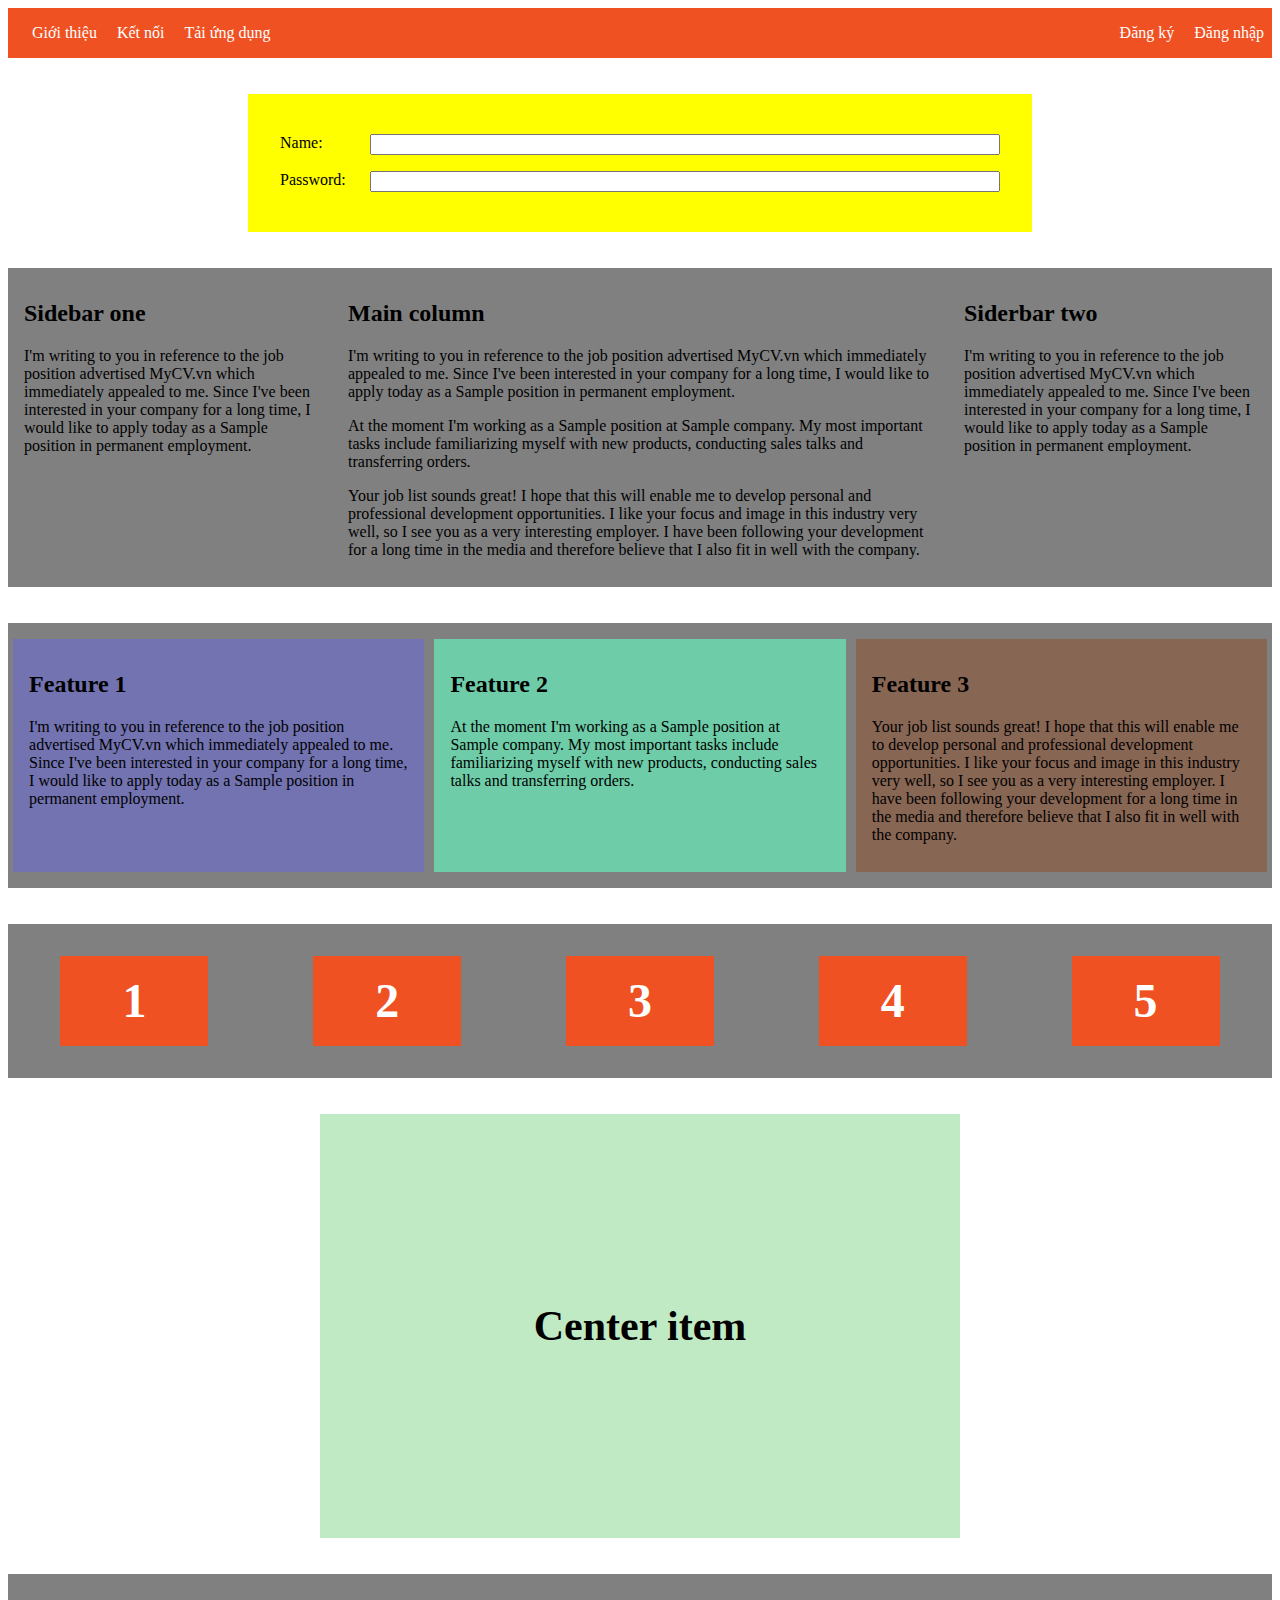
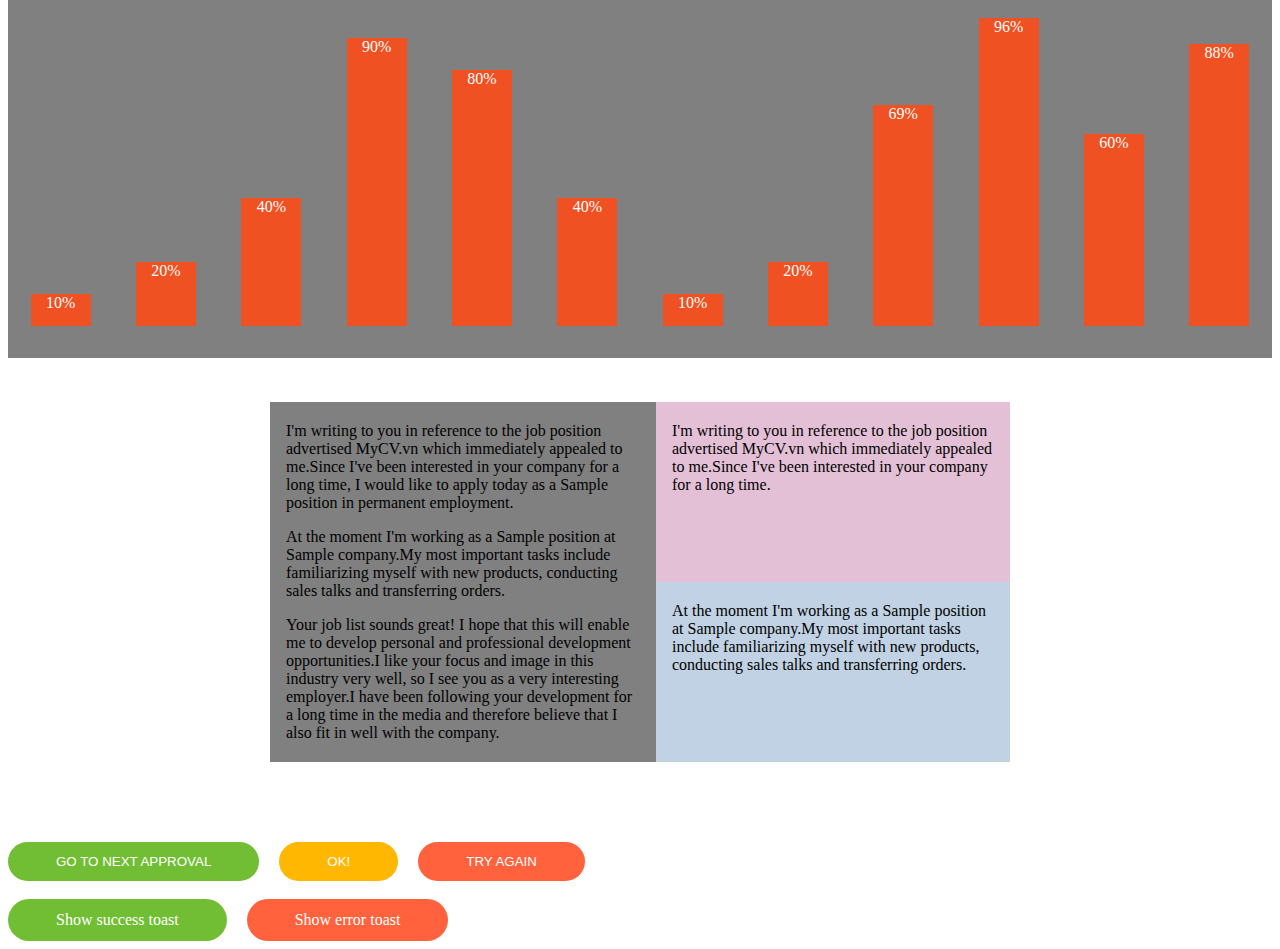
<file: Background,BEM/index.html>
<!DOCTYPE html>
<html>
  <head>
    <title>F8 - Shop</title>
    <link
      rel="stylesheet"
      href="https://cdnjs.cloudflare.com/ajax/libs/font-awesome/6.4.2/css/all.min.css"
      integrity="sha512-z3gLpd7yknf1YoNbCzqRKc4qyor8gaKU1qmn+CShxbuBusANI9QpRohGBreCFkKxLhei6S9CQXFEbbKuqLg0DA=="
      crossorigin="anonymous"
      referrerpolicy="no-referrer"
    />
    <meta charset="utf-8" />
    <link rel="stylesheet" href="main.css" />
  </head>

  <body>
    <!-- Navbar -->
    <div class="nav">
      <ul class="nav-list">
        <li class="nav-item">Giới thiệu</li>
        <li class="nav-item">Kết nối</li>
        <li class="nav-item">Tải ứng dụng</li>
      </ul>
      <ul>
        <li class="nav-item">Đăng ký</li>
        <li class="nav-item">Đăng nhập</li>
      </ul>
    </div>

    <!-- Form layout -->
    <div class="form-container">
      <form action="" class="form">
        <div class="form__row">
          <label for="name" class="form__label">Name:</label
          ><input type="text" class="form__input" />
        </div>
        <div class="form__row">
          <label for="password" class="form__label">Password:</label
          ><input type="password" class="form__input" />
        </div>
      </form>
    </div>
    <!-- Column layout -->
    <div class="column-layout">
      <div class="column-item sidebar-one">
        <h2>Sidebar one</h2>
        <p>
          I'm writing to you in reference to the job position advertised MyCV.vn
          which immediately appealed to me. Since I've been interested in your
          company for a long time, I would like to apply today as a Sample
          position in permanent employment.
        </p>
      </div>
      <div class="column-item main-column">
        <h2>Main column</h2>
        <p>
          I'm writing to you in reference to the job position advertised MyCV.vn
          which immediately appealed to me. Since I've been interested in your
          company for a long time, I would like to apply today as a Sample
          position in permanent employment.
        </p>
        <p>
          At the moment I'm working as a Sample position at Sample company. My
          most important tasks include familiarizing myself with new products,
          conducting sales talks and transferring orders.
        </p>
        <p>
          Your job list sounds great! I hope that this will enable me to develop
          personal and professional development opportunities. I like your focus
          and image in this industry very well, so I see you as a very
          interesting employer. I have been following your development for a
          long time in the media and therefore believe that I also fit in well
          with the company.
        </p>
      </div>
      <div class="column-item sidebar-two">
        <h2>Siderbar two</h2>
        <p>
          I'm writing to you in reference to the job position advertised MyCV.vn
          which immediately appealed to me. Since I've been interested in your
          company for a long time, I would like to apply today as a Sample
          position in permanent employment.
        </p>
      </div>
    </div>
    <!-- Feature layout -->
    <div class="feature-layout">
      <div class="feature-item">
        <h2>Feature 1</h2>
        <p>
          I'm writing to you in reference to the job position advertised MyCV.vn
          which immediately appealed to me. Since I've been interested in your
          company for a long time, I would like to apply today as a Sample
          position in permanent employment.
        </p>
      </div>
      <div class="feature-item">
        <h2>Feature 2</h2>
        <p>
          At the moment I'm working as a Sample position at Sample company. My
          most important tasks include familiarizing myself with new products,
          conducting sales talks and transferring orders.
        </p>
      </div>
      <div class="feature-item">
        <h2>Feature 3</h2>
        <p>
          Your job list sounds great! I hope that this will enable me to develop
          personal and professional development opportunities. I like your focus
          and image in this industry very well, so I see you as a very
          interesting employer. I have been following your development for a
          long time in the media and therefore believe that I also fit in well
          with the company.
        </p>
      </div>
    </div>
    <!-- Wrap layout -->
    <div class="wrap-layout">
      <div class="wrap-layout__item">1</div>
      <div class="wrap-layout__item">2</div>
      <div class="wrap-layout__item">3</div>
      <div class="wrap-layout__item">4</div>
      <div class="wrap-layout__item">5</div>
    </div>
    <!-- Center layout  -->
    <div class="center-layout">
      <h3 class="center-layout__item">Center item</h3>
    </div>
    <!-- Chart -->
    <div class="chart-layout">
      <div class="chart-layout__item" style="--percent: 10%">10%</div>
      <div class="chart-layout__item" style="--percent: 20%">20%</div>
      <div class="chart-layout__item" style="--percent: 40%">40%</div>
      <div class="chart-layout__item" style="--percent: 90%">90%</div>
      <div class="chart-layout__item" style="--percent: 80%">80%</div>
      <div class="chart-layout__item" style="--percent: 40%">40%</div>
      <div class="chart-layout__item" style="--percent: 10%">10%</div>
      <div class="chart-layout__item" style="--percent: 20%">20%</div>
      <div class="chart-layout__item" style="--percent: 69%">69%</div>
      <div class="chart-layout__item" style="--percent: 96%">96%</div>
      <div class="chart-layout__item" style="--percent: 60%">60%</div>
      <div class="chart-layout__item" style="--percent: 88%">88%</div>
    </div>
    <!-- End -->
    <div class="the-end">
      <div class="the-end__first">
        <p>
          I'm writing to you in reference to the job position advertised MyCV.vn
          which immediately appealed to me.Since I've been interested in your
          company for a long time, I would like to apply today as a Sample
          position in permanent employment.
        </p>
        <p>
          At the moment I'm working as a Sample position at Sample company.My
          most important tasks include familiarizing myself with new products,
          conducting sales talks and transferring orders.
        </p>
        <p>
          Your job list sounds great! I hope that this will enable me to develop
          personal and professional development opportunities.I like your focus
          and image in this industry very well, so I see you as a very
          interesting employer.I have been following your development for a long
          time in the media and therefore believe that I also fit in well with
          the company.
        </p>
      </div>
      <div class="the-end__second">
        <div class="the-end__second-one">
          <p>
            I'm writing to you in reference to the job position advertised
            MyCV.vn which immediately appealed to me.Since I've been interested
            in your company for a long time.
          </p>
        </div>
        <div class="the-end__second-two">
          <p>
            At the moment I'm working as a Sample position at Sample company.My
            most important tasks include familiarizing myself with new products,
            conducting sales talks and transferring orders.
          </p>
        </div>
      </div>
    </div>

    <!-- BEM -->
    <!-- <div class="card card--success">
      <h3 class="card__heading">Saved!</h3>
      <p class="card__desc">looks like you got a great idea.</p>
      <div class="card__btn">OK, cool</div>
    </div>
    <div class="card card--error">
      <h3 class="card__heading">Saved!</h3>
      <p class="card__desc">looks like you got a great idea.</p>
      <div class="card__btn">OK, cool</div>
    </div> -->

    <!-- BEM EXAMPLE 1 -->
    <div class="center">
      <button class="btn btn--success">GO TO NEXT APPROVAL</button>
      <button class="btn btn--warn">OK!</button>
      <button class="btn btn--danger">TRY AGAIN</button>
    </div>
    <br />

    <!-- BEM EXAMPLE 2 -->
    <div id="toast">
      <!-- Success  -->
      <!-- <div class="toast toast--success">
        <div class="toast__icon">
          <i class="fa-solid fa-circle-check"></i>
        </div>
        <div class="toast__body">
          <h3 class="toast__title">Success</h3>
          <p class="toast__msg">
            Máy vi tính kết nối Internet (Windows, Ubuntu hoặc MacOS)
          </p>
        </div>
        <div class="toast__close">
          <i class="fa-sharp fa-regular fa-circle-xmark"></i>
        </div>
      </div> -->

      <!-- Info  -->
      <!-- <div class="toast toast--info">
        <div class="toast__icon">
          <i class="fa-solid fa-circle-check"></i>
        </div>
        <div class="toast__body">
          <h3 class="toast__title">Info</h3>
          <p class="toast__msg">
            Máy vi tính kết nối Internet (Windows, Ubuntu hoặc MacOS)
          </p>
        </div>
        <div class="toast__close">
          <i class="fa-sharp fa-regular fa-circle-xmark"></i>
        </div>
      </div> -->

      <!-- Warning  -->
      <!-- <div class="toast toast--warning">
        <div class="toast__icon">
          <i class="fa-solid fa-circle-check"></i>
        </div>
        <div class="toast__body">
          <h3 class="toast__title">Warning</h3>
          <p class="toast__msg">
            Máy vi tính kết nối Internet (Windows, Ubuntu hoặc MacOS)
          </p>
        </div>
        <div class="toast__close">
          <i class="fa-sharp fa-regular fa-circle-xmark"></i>
        </div>
      </div> -->

      <!-- Error  -->
      <!-- <div class="toast toast--error">
        <div class="toast__icon">
          <i class="fa-solid fa-circle-check"></i>
        </div>
        <div class="toast__body">
          <h3 class="toast__title">Error</h3>
          <p class="toast__msg">
            Máy vi tính kết nối Internet (Windows, Ubuntu hoặc MacOS)
          </p>
        </div>
        <div class="toast__close">
          <i class="fa-sharp fa-regular fa-circle-xmark"></i>
        </div>
      </div> -->
    </div>
    <div>
      <div onclick="showSuccessToast()" class="btn btn--success">
        Show success toast
      </div>
      <div onclick="showErrorToast()" class="btn btn--danger">
        Show error toast
      </div>
    </div>
    <script>
      //Toast function
      function toast({
        title = "",
        message = "",
        type = "info",
        duration = 3000,
      }) {
        const main = document.getElementById("toast");

        if (main) {
          const toast = document.createElement("div");

          //Auto remove toast

          const autoRemoveId = setTimeout(function () {
            main.removeChild(toast);
          }, duration + 1000);

          //Remove toast when clicked
          toast.onclick = function (e) {
            if (e.target.closest(".toast__close")) {
              main.removeChild(toast);
              clearTimeout(autoRemoveId);
            }
          };

          const icons = {
            success: "fa-solid fa-circle-check",
            info: "fa-solid fa-circle-info",
            warning: "fa-solid fa-circle-exclamation",
            error: "fa-solid fa-circle-exclamation",
          };

          const icon = icons[type];
          const delay = (duration / 1000).toFixed(2);

          toast.classList.add("toast", `toast--${type}`);
          toast.style.animation = `slideInLeft ease 0.3s, fadeOut linear 1s ${delay}s forwards`;
          toast.innerHTML = `
              <div class="toast__icon">
                <i class="${icon}"></i>
              </div>
              <div class="toast__body">
                <h3 class="toast__title">${title}</h3>
                <p class="toast__msg">
                  ${message}
                </p>
              </div>
              <div class="toast__close">
                <i class="fa-sharp fa-regular fa-circle-xmark"></i>
              </div> `;

          main.appendChild(toast);
        }
      }

      function showSuccessToast() {
        toast({
          title: "Thành công",
          message: "Bạn đã đăng ksy thành công tài khoản tại F8!",
          type: "success",
          duration: 5000,
        });
      }
      function showErrorToast() {
        toast({
          title: "Thất bại",
          message: "Có lỗi xảy ra, vui lòng liên hệ quản trị viên.",
          type: "error",
          duration: 3000,
        });
      }
    </script>
  </body>
</html>
</file>
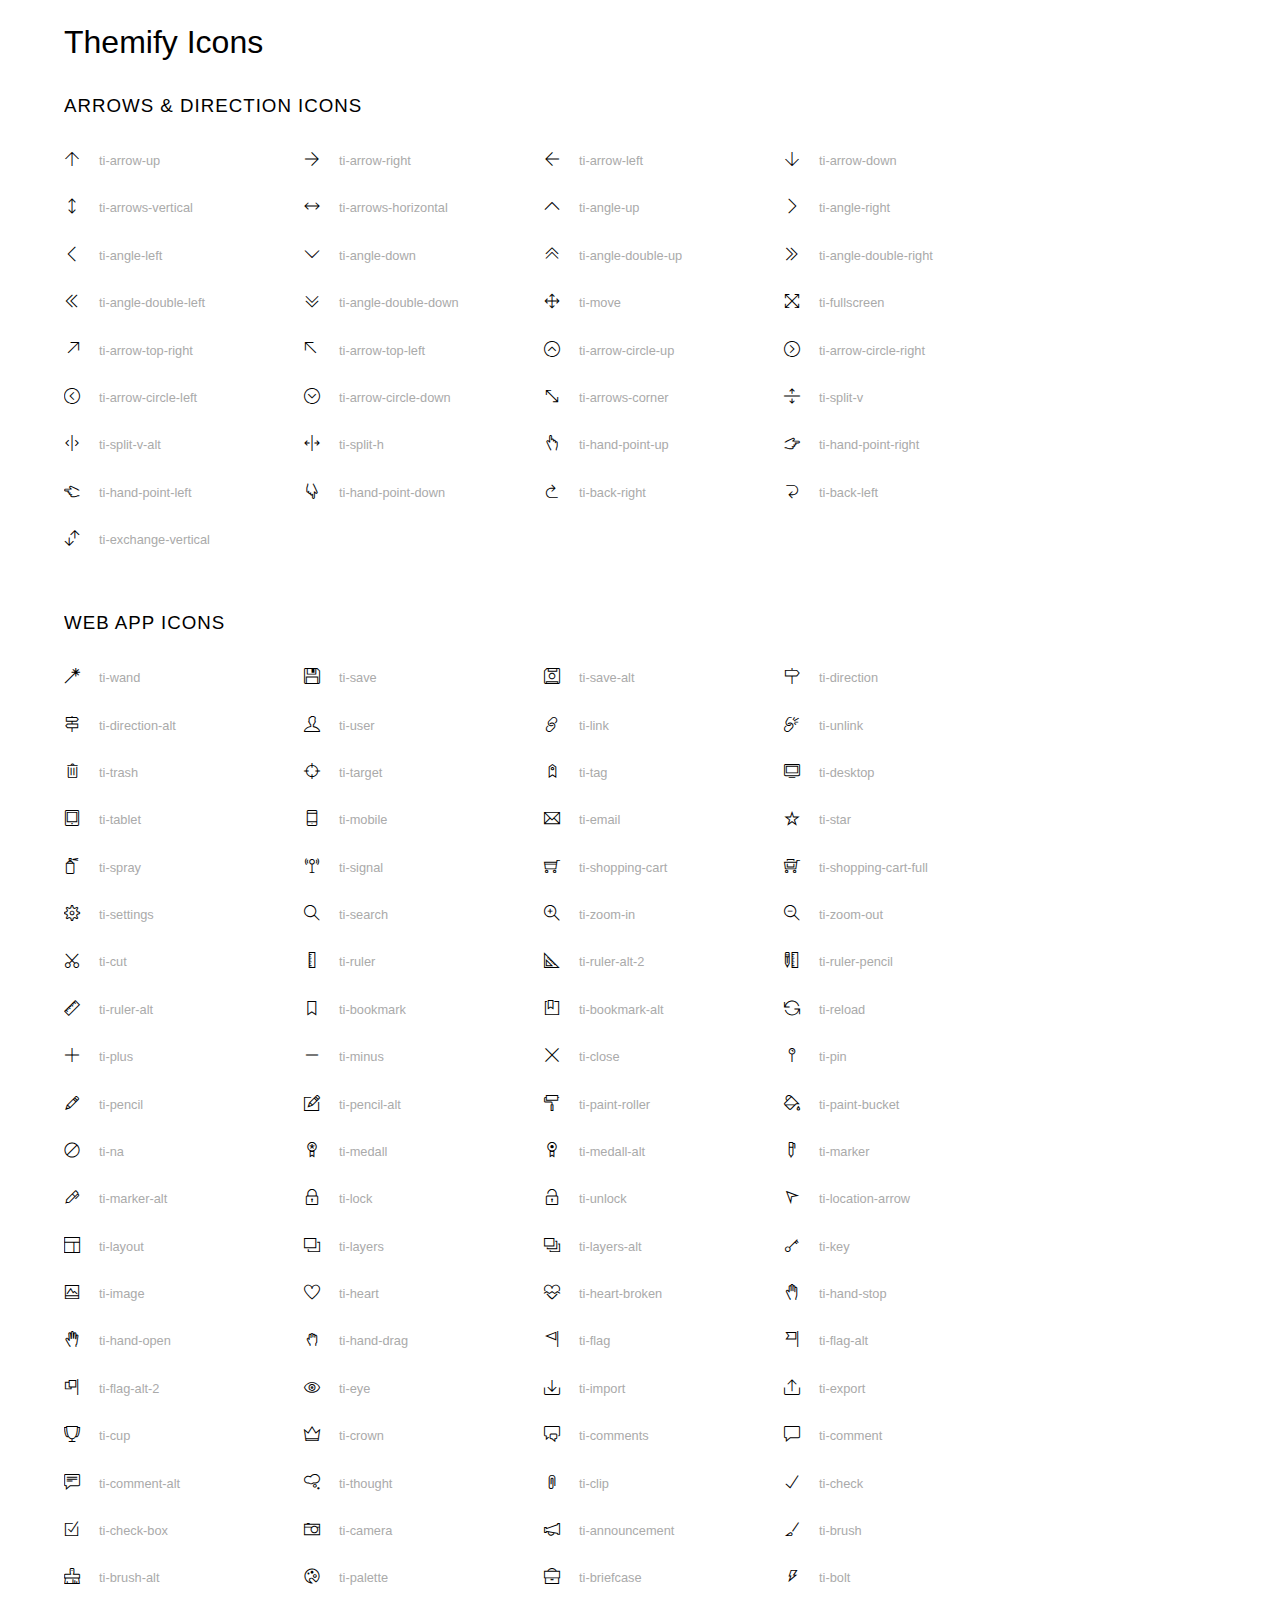
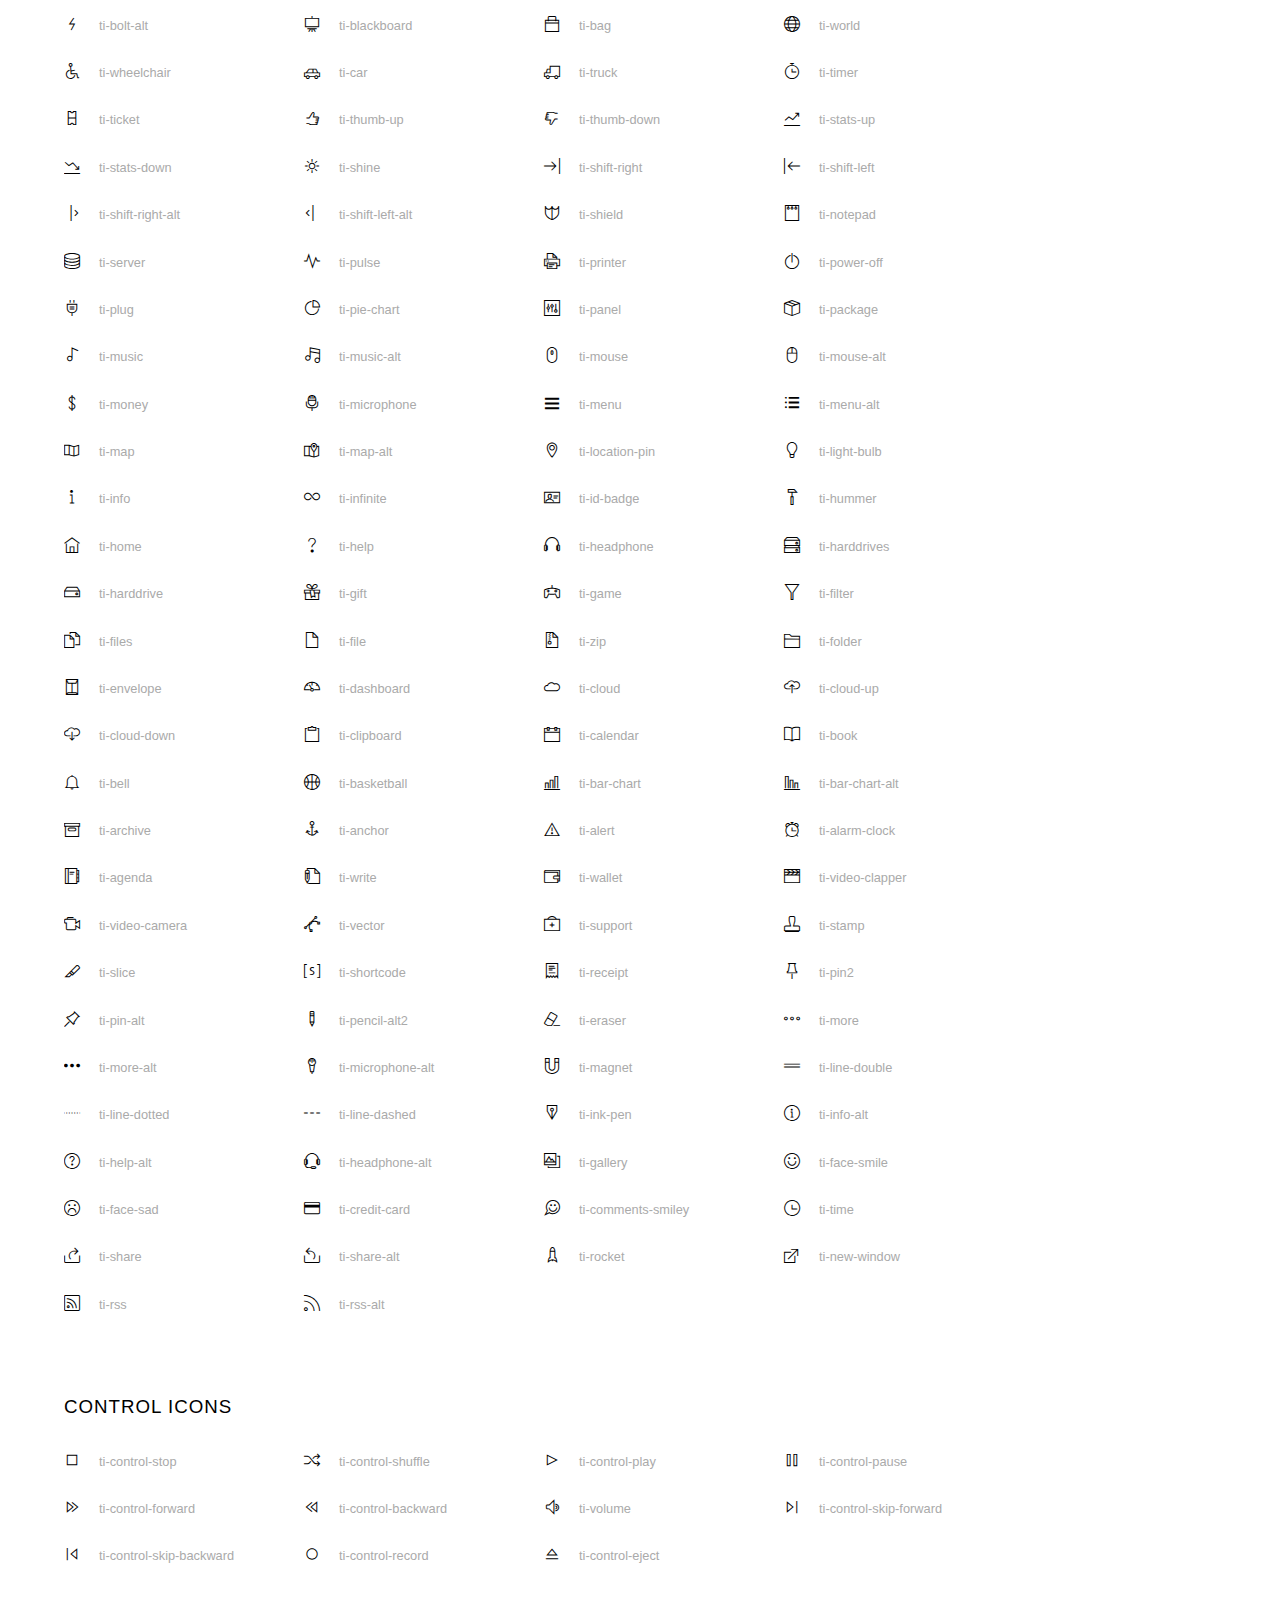
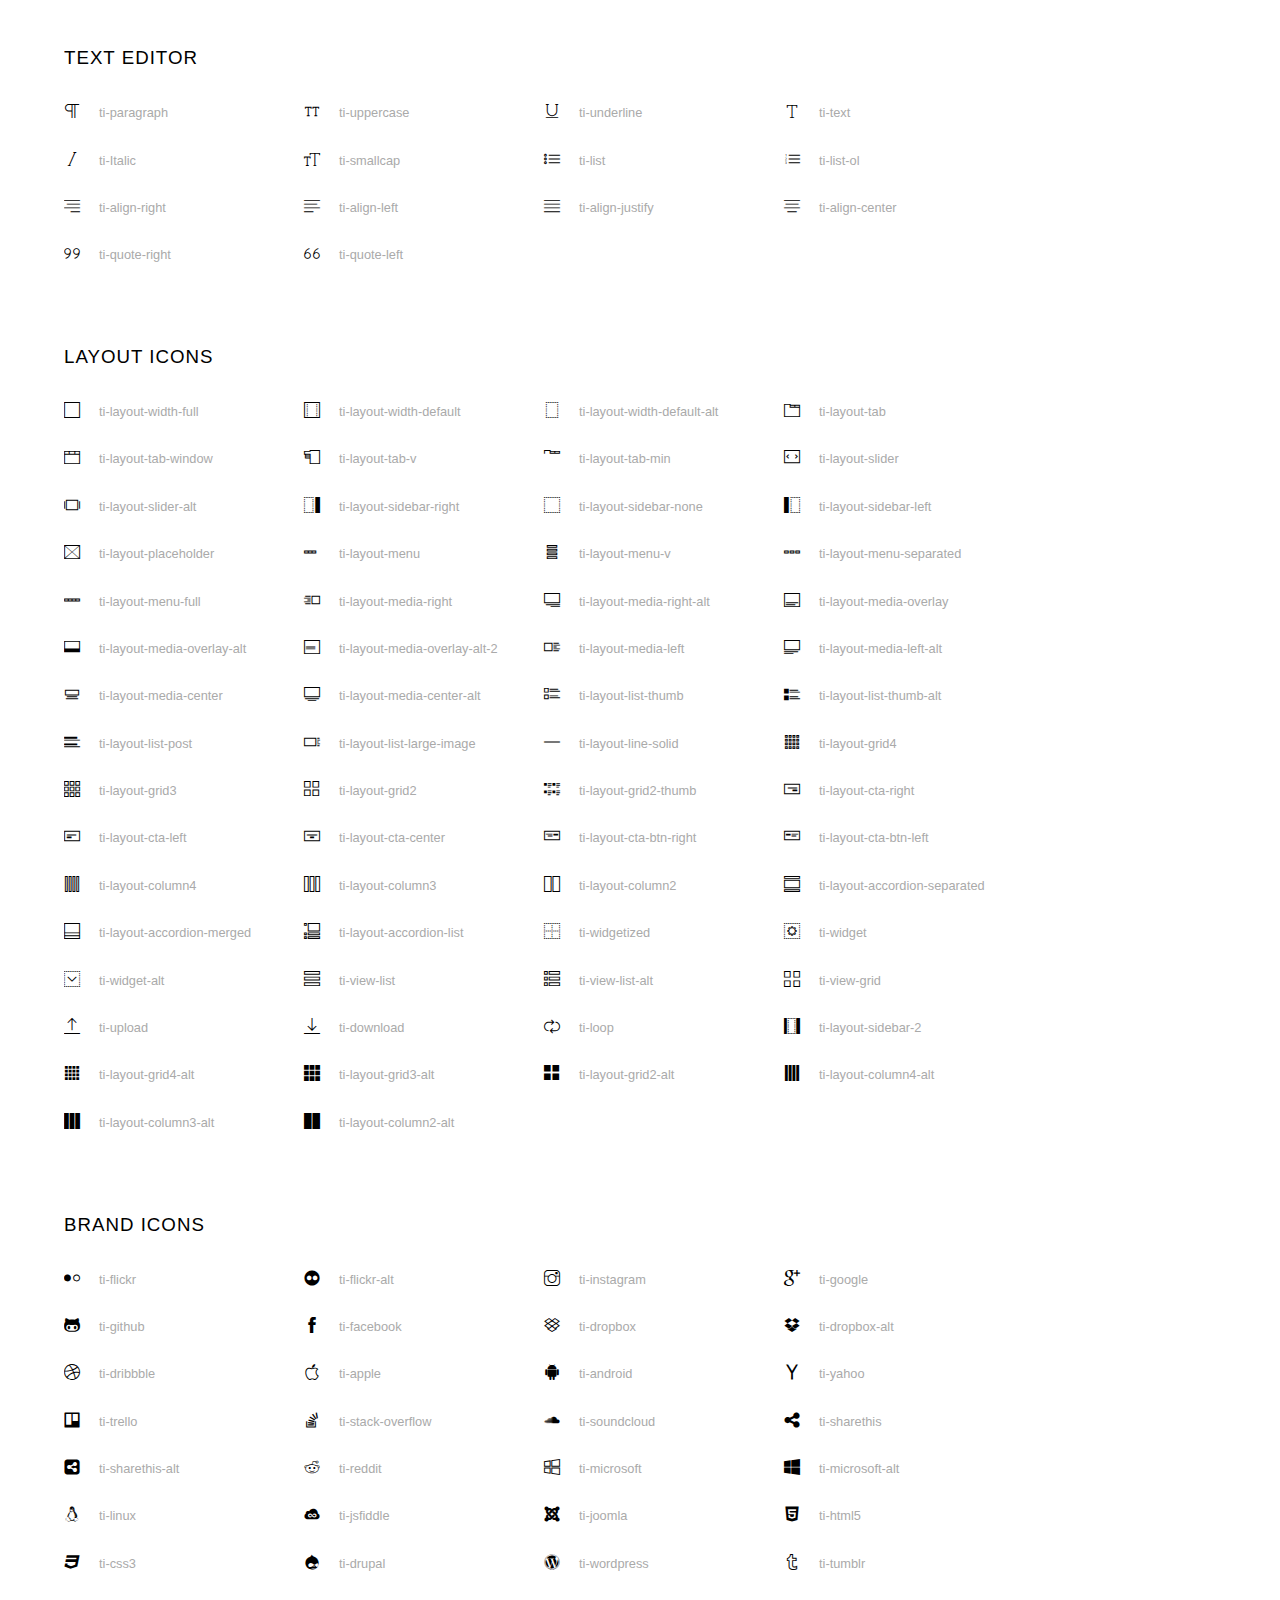
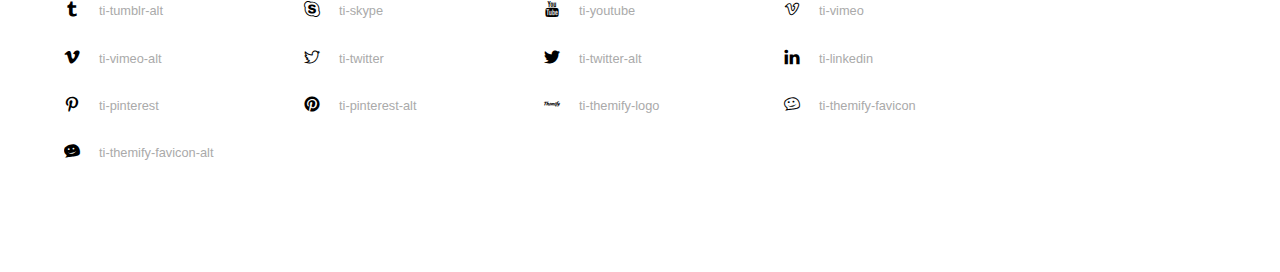
<file: w3_band/assets/font/themify-icons/index.html>
<!doctype html>
<html>
<head>
	<meta charset="utf-8">
	<title>Themify Icon Font</title>
	<meta name="viewport" content="width=device-width">
	<link rel="stylesheet" href="demo-files/demo.css">
	<link rel="stylesheet" href="themify-icons.css">
	<!--[if lt IE 8]><!-->
	<link rel="stylesheet" href="ie7/ie7.css">
	<!--<![endif]-->
</head>
<body>
	<h1>Themify Icons</h1>

	<div class="icon-section">

		<div class="icon-section">
			<h3>Arrows &amp; Direction Icons </h3>

			<div class="icon-container">
				<span class="ti-arrow-up"></span><span class="icon-name"> ti-arrow-up</span>
			</div>
			<div class="icon-container">
				<span class="ti-arrow-right"></span><span class="icon-name"> ti-arrow-right</span>
			</div>
			<div class="icon-container">
				<span class="ti-arrow-left"></span><span class="icon-name"> ti-arrow-left</span>
			</div>
			<div class="icon-container">
				<span class="ti-arrow-down"></span><span class="icon-name"> ti-arrow-down</span>
			</div>
			<div class="icon-container">
				<span class="ti-arrows-vertical"></span><span class="icon-name"> ti-arrows-vertical</span>
			</div>
			<div class="icon-container">
				<span class="ti-arrows-horizontal"></span><span class="icon-name"> ti-arrows-horizontal</span>
			</div>
			<div class="icon-container">
				<span class="ti-angle-up"></span><span class="icon-name"> ti-angle-up</span>
			</div>
			<div class="icon-container">
				<span class="ti-angle-right"></span><span class="icon-name"> ti-angle-right</span>
			</div>
			<div class="icon-container">
				<span class="ti-angle-left"></span><span class="icon-name"> ti-angle-left</span>
			</div>
			<div class="icon-container">
				<span class="ti-angle-down"></span><span class="icon-name"> ti-angle-down</span>
			</div>	
			<div class="icon-container">
				<span class="ti-angle-double-up"></span><span class="icon-name"> ti-angle-double-up</span>
			</div>
			<div class="icon-container">
				<span class="ti-angle-double-right"></span><span class="icon-name"> ti-angle-double-right</span>
			</div>
			<div class="icon-container">
				<span class="ti-angle-double-left"></span><span class="icon-name"> ti-angle-double-left</span>
			</div>
			<div class="icon-container">
				<span class="ti-angle-double-down"></span><span class="icon-name"> ti-angle-double-down</span>
			</div>					
			<div class="icon-container">
				<span class="ti-move"></span><span class="icon-name"> ti-move</span>
			</div>
			<div class="icon-container">
				<span class="ti-fullscreen"></span><span class="icon-name"> ti-fullscreen</span>
			</div>
			<div class="icon-container">
				<span class="ti-arrow-top-right"></span><span class="icon-name"> ti-arrow-top-right</span>
			</div>
			<div class="icon-container">
				<span class="ti-arrow-top-left"></span><span class="icon-name"> ti-arrow-top-left</span>
			</div>
			<div class="icon-container">
				<span class="ti-arrow-circle-up"></span><span class="icon-name"> ti-arrow-circle-up</span>
			</div>
			<div class="icon-container">
				<span class="ti-arrow-circle-right"></span><span class="icon-name"> ti-arrow-circle-right</span>
			</div>
			<div class="icon-container">
				<span class="ti-arrow-circle-left"></span><span class="icon-name"> ti-arrow-circle-left</span>
			</div>
			<div class="icon-container">
				<span class="ti-arrow-circle-down"></span><span class="icon-name"> ti-arrow-circle-down</span>
			</div>
			<div class="icon-container">
				<span class="ti-arrows-corner"></span><span class="icon-name"> ti-arrows-corner</span>
			</div>
			<div class="icon-container">
				<span class="ti-split-v"></span><span class="icon-name"> ti-split-v</span>
			</div>

			<div class="icon-container">
				<span class="ti-split-v-alt"></span><span class="icon-name"> ti-split-v-alt</span>
			</div>
			<div class="icon-container">
				<span class="ti-split-h"></span><span class="icon-name"> ti-split-h</span>
			</div>
			<div class="icon-container">
				<span class="ti-hand-point-up"></span><span class="icon-name"> ti-hand-point-up</span>
			</div>
			<div class="icon-container">
				<span class="ti-hand-point-right"></span><span class="icon-name"> ti-hand-point-right</span>
			</div>
			<div class="icon-container">
				<span class="ti-hand-point-left"></span><span class="icon-name"> ti-hand-point-left</span>
			</div>
			<div class="icon-container">
				<span class="ti-hand-point-down"></span><span class="icon-name"> ti-hand-point-down</span>
			</div>
			<div class="icon-container">
				<span class="ti-back-right"></span><span class="icon-name"> ti-back-right</span>
			</div>
			<div class="icon-container">
				<span class="ti-back-left"></span><span class="icon-name"> ti-back-left</span>
			</div>
			<div class="icon-container">
				<span class="ti-exchange-vertical"></span><span class="icon-name"> ti-exchange-vertical</span>
			</div>

		</div> <!-- Arrows Icons -->



		<h3>Web App Icons</h3>
		
		<div class="icon-section">

			<div class="icon-container">
				<span class="ti-wand"></span><span class="icon-name"> ti-wand</span>
			</div>
			<div class="icon-container">
				<span class="ti-save"></span><span class="icon-name"> ti-save</span>
			</div>
			<div class="icon-container">
				<span class="ti-save-alt"></span><span class="icon-name"> ti-save-alt</span>
			</div>

			<div class="icon-container">
				<span class="ti-direction"></span><span class="icon-name"> ti-direction</span>
			</div>
			<div class="icon-container">
				<span class="ti-direction-alt"></span><span class="icon-name"> ti-direction-alt</span>
			</div>
			<div class="icon-container">
				<span class="ti-user"></span><span class="icon-name"> ti-user</span>
			</div>
			<div class="icon-container">
				<span class="ti-link"></span><span class="icon-name"> ti-link</span>
			</div>
			<div class="icon-container">
				<span class="ti-unlink"></span><span class="icon-name"> ti-unlink</span>
			</div>
			<div class="icon-container">
				<span class="ti-trash"></span><span class="icon-name"> ti-trash</span>
			</div>
			<div class="icon-container">
				<span class="ti-target"></span><span class="icon-name"> ti-target</span>
			</div>
			<div class="icon-container">
				<span class="ti-tag"></span><span class="icon-name"> ti-tag</span>
			</div>
			<div class="icon-container">
				<span class="ti-desktop"></span><span class="icon-name"> ti-desktop</span>
			</div>
			<div class="icon-container">
				<span class="ti-tablet"></span><span class="icon-name"> ti-tablet</span>
			</div>
			<div class="icon-container">
				<span class="ti-mobile"></span><span class="icon-name"> ti-mobile</span>
			</div>
			<div class="icon-container">
				<span class="ti-email"></span><span class="icon-name"> ti-email</span>
			</div>	
			<div class="icon-container">
				<span class="ti-star"></span><span class="icon-name"> ti-star</span>
			</div>
			<div class="icon-container">
				<span class="ti-spray"></span><span class="icon-name"> ti-spray</span>
			</div>
			<div class="icon-container">
				<span class="ti-signal"></span><span class="icon-name"> ti-signal</span>
			</div>
			<div class="icon-container">
				<span class="ti-shopping-cart"></span><span class="icon-name"> ti-shopping-cart</span>
			</div>
			<div class="icon-container">
				<span class="ti-shopping-cart-full"></span><span class="icon-name"> ti-shopping-cart-full</span>
			</div>
			<div class="icon-container">
				<span class="ti-settings"></span><span class="icon-name"> ti-settings</span>
			</div>
			<div class="icon-container">
				<span class="ti-search"></span><span class="icon-name"> ti-search</span>
			</div>
			<div class="icon-container">
				<span class="ti-zoom-in"></span><span class="icon-name"> ti-zoom-in</span>
			</div>
			<div class="icon-container">
				<span class="ti-zoom-out"></span><span class="icon-name"> ti-zoom-out</span>
			</div>
			<div class="icon-container">
				<span class="ti-cut"></span><span class="icon-name"> ti-cut</span>
			</div>
			<div class="icon-container">
				<span class="ti-ruler"></span><span class="icon-name"> ti-ruler</span>
			</div>
			<div class="icon-container">
				<span class="ti-ruler-alt-2"></span><span class="icon-name"> ti-ruler-alt-2</span>
			</div>			
			<div class="icon-container">
				<span class="ti-ruler-pencil"></span><span class="icon-name"> ti-ruler-pencil</span>
			</div>
			<div class="icon-container">
				<span class="ti-ruler-alt"></span><span class="icon-name"> ti-ruler-alt</span>
			</div>
			<div class="icon-container">
				<span class="ti-bookmark"></span><span class="icon-name"> ti-bookmark</span>
			</div>
			<div class="icon-container">
				<span class="ti-bookmark-alt"></span><span class="icon-name"> ti-bookmark-alt</span>
			</div>
			<div class="icon-container">
				<span class="ti-reload"></span><span class="icon-name"> ti-reload</span>
			</div>
			<div class="icon-container">
				<span class="ti-plus"></span><span class="icon-name"> ti-plus</span>
			</div>
			<div class="icon-container">
				<span class="ti-minus"></span><span class="icon-name"> ti-minus</span>
			</div>
			<div class="icon-container">
				<span class="ti-close"></span><span class="icon-name"> ti-close</span>
			</div>			
			<div class="icon-container">
				<span class="ti-pin"></span><span class="icon-name"> ti-pin</span>
			</div>
			<div class="icon-container">
				<span class="ti-pencil"></span><span class="icon-name"> ti-pencil</span>
			</div>
					
		  	<div class="icon-container">
				<span class="ti-pencil-alt"></span><span class="icon-name"> ti-pencil-alt</span>
			</div>
			<div class="icon-container">
				<span class="ti-paint-roller"></span><span class="icon-name"> ti-paint-roller</span>
			</div>
			<div class="icon-container">
				<span class="ti-paint-bucket"></span><span class="icon-name"> ti-paint-bucket</span>
			</div>
			<div class="icon-container">
				<span class="ti-na"></span><span class="icon-name"> ti-na</span>
			</div>
			<div class="icon-container">
				<span class="ti-medall"></span><span class="icon-name"> ti-medall</span>
			</div>
			<div class="icon-container">
				<span class="ti-medall-alt"></span><span class="icon-name"> ti-medall-alt</span>
			</div>
			<div class="icon-container">
				<span class="ti-marker"></span><span class="icon-name"> ti-marker</span>
			</div>
			<div class="icon-container">
				<span class="ti-marker-alt"></span><span class="icon-name"> ti-marker-alt</span>
			</div>

			<div class="icon-container">
				<span class="ti-lock"></span><span class="icon-name"> ti-lock</span>
			</div>
			<div class="icon-container">
				<span class="ti-unlock"></span><span class="icon-name"> ti-unlock</span>
			</div>
			<div class="icon-container">
				<span class="ti-location-arrow"></span><span class="icon-name"> ti-location-arrow</span>
			</div>
			<div class="icon-container">
				<span class="ti-layout"></span><span class="icon-name"> ti-layout</span>
			</div>
			<div class="icon-container">
				<span class="ti-layers"></span><span class="icon-name"> ti-layers</span>
			</div>
			<div class="icon-container">
				<span class="ti-layers-alt"></span><span class="icon-name"> ti-layers-alt</span>
			</div>
			<div class="icon-container">
				<span class="ti-key"></span><span class="icon-name"> ti-key</span>
			</div>
			<div class="icon-container">
				<span class="ti-image"></span><span class="icon-name"> ti-image</span>
			</div>
			<div class="icon-container">
				<span class="ti-heart"></span><span class="icon-name"> ti-heart</span>
			</div>
			<div class="icon-container">
				<span class="ti-heart-broken"></span><span class="icon-name"> ti-heart-broken</span>
			</div>
			<div class="icon-container">
				<span class="ti-hand-stop"></span><span class="icon-name"> ti-hand-stop</span>
			</div>
			<div class="icon-container">
				<span class="ti-hand-open"></span><span class="icon-name"> ti-hand-open</span>
			</div>
			<div class="icon-container">
				<span class="ti-hand-drag"></span><span class="icon-name"> ti-hand-drag</span>
			</div>
			<div class="icon-container">
				<span class="ti-flag"></span><span class="icon-name"> ti-flag</span>
			</div>
			<div class="icon-container">
				<span class="ti-flag-alt"></span><span class="icon-name"> ti-flag-alt</span>
			</div>
			<div class="icon-container">
				<span class="ti-flag-alt-2"></span><span class="icon-name"> ti-flag-alt-2</span>
			</div>
			<div class="icon-container">
				<span class="ti-eye"></span><span class="icon-name"> ti-eye</span>
			</div>
			<div class="icon-container">
				<span class="ti-import"></span><span class="icon-name"> ti-import</span>
			</div>			
			<div class="icon-container">
				<span class="ti-export"></span><span class="icon-name"> ti-export</span>
			</div>
			<div class="icon-container">
				<span class="ti-cup"></span><span class="icon-name"> ti-cup</span>
			</div>
			<div class="icon-container">
				<span class="ti-crown"></span><span class="icon-name"> ti-crown</span>
			</div>
			<div class="icon-container">
				<span class="ti-comments"></span><span class="icon-name"> ti-comments</span>
			</div>
			<div class="icon-container">
				<span class="ti-comment"></span><span class="icon-name"> ti-comment</span>
			</div>
			<div class="icon-container">
				<span class="ti-comment-alt"></span><span class="icon-name"> ti-comment-alt</span>
			</div>
			<div class="icon-container">
				<span class="ti-thought"></span><span class="icon-name"> ti-thought</span>
			</div>			
			<div class="icon-container">
				<span class="ti-clip"></span><span class="icon-name"> ti-clip</span>
			</div>

			<div class="icon-container">
				<span class="ti-check"></span><span class="icon-name"> ti-check</span>
			</div>
			<div class="icon-container">
				<span class="ti-check-box"></span><span class="icon-name"> ti-check-box</span>
			</div>
			<div class="icon-container">
				<span class="ti-camera"></span><span class="icon-name"> ti-camera</span>
			</div>
			<div class="icon-container">
				<span class="ti-announcement"></span><span class="icon-name"> ti-announcement</span>
			</div>
			<div class="icon-container">
				<span class="ti-brush"></span><span class="icon-name"> ti-brush</span>
			</div>
			<div class="icon-container">
				<span class="ti-brush-alt"></span><span class="icon-name"> ti-brush-alt</span>
			</div>
			<div class="icon-container">
				<span class="ti-palette"></span><span class="icon-name"> ti-palette</span>
			</div>			
			<div class="icon-container">
				<span class="ti-briefcase"></span><span class="icon-name"> ti-briefcase</span>
			</div>
			<div class="icon-container">
				<span class="ti-bolt"></span><span class="icon-name"> ti-bolt</span>
			</div>
			<div class="icon-container">
				<span class="ti-bolt-alt"></span><span class="icon-name"> ti-bolt-alt</span>
			</div>
			<div class="icon-container">
				<span class="ti-blackboard"></span><span class="icon-name"> ti-blackboard</span>
			</div>
			<div class="icon-container">
				<span class="ti-bag"></span><span class="icon-name"> ti-bag</span>
			</div>
			<div class="icon-container">
				<span class="ti-world"></span><span class="icon-name"> ti-world</span>
			</div>
			<div class="icon-container">
				<span class="ti-wheelchair"></span><span class="icon-name"> ti-wheelchair</span>
			</div>
			<div class="icon-container">
				<span class="ti-car"></span><span class="icon-name"> ti-car</span>
			</div>
			<div class="icon-container">
				<span class="ti-truck"></span><span class="icon-name"> ti-truck</span>
			</div>
			<div class="icon-container">
				<span class="ti-timer"></span><span class="icon-name"> ti-timer</span>
			</div>
			<div class="icon-container">
				<span class="ti-ticket"></span><span class="icon-name"> ti-ticket</span>
			</div>
			<div class="icon-container">
				<span class="ti-thumb-up"></span><span class="icon-name"> ti-thumb-up</span>
			</div>
			<div class="icon-container">
				<span class="ti-thumb-down"></span><span class="icon-name"> ti-thumb-down</span>
			</div>

			<div class="icon-container">
				<span class="ti-stats-up"></span><span class="icon-name"> ti-stats-up</span>
			</div>
			<div class="icon-container">
				<span class="ti-stats-down"></span><span class="icon-name"> ti-stats-down</span>
			</div>
			<div class="icon-container">
				<span class="ti-shine"></span><span class="icon-name"> ti-shine</span>
			</div>
			<div class="icon-container">
				<span class="ti-shift-right"></span><span class="icon-name"> ti-shift-right</span>
			</div>
			<div class="icon-container">
				<span class="ti-shift-left"></span><span class="icon-name"> ti-shift-left</span>
			</div>

			<div class="icon-container">
				<span class="ti-shift-right-alt"></span><span class="icon-name"> ti-shift-right-alt</span>
			</div>
			<div class="icon-container">
				<span class="ti-shift-left-alt"></span><span class="icon-name"> ti-shift-left-alt</span>
			</div>
			<div class="icon-container">
				<span class="ti-shield"></span><span class="icon-name"> ti-shield</span>
			</div>
			<div class="icon-container">
				<span class="ti-notepad"></span><span class="icon-name"> ti-notepad</span>
			</div>
			<div class="icon-container">
				<span class="ti-server"></span><span class="icon-name"> ti-server</span>
			</div>

			<div class="icon-container">
				<span class="ti-pulse"></span><span class="icon-name"> ti-pulse</span>
			</div>
			<div class="icon-container">
				<span class="ti-printer"></span><span class="icon-name"> ti-printer</span>
			</div>
			<div class="icon-container">
				<span class="ti-power-off"></span><span class="icon-name"> ti-power-off</span>
			</div>
			<div class="icon-container">
				<span class="ti-plug"></span><span class="icon-name"> ti-plug</span>
			</div>
			<div class="icon-container">
				<span class="ti-pie-chart"></span><span class="icon-name"> ti-pie-chart</span>
			</div>

			<div class="icon-container">
				<span class="ti-panel"></span><span class="icon-name"> ti-panel</span>
			</div>
			<div class="icon-container">
				<span class="ti-package"></span><span class="icon-name"> ti-package</span>
			</div>
			<div class="icon-container">
				<span class="ti-music"></span><span class="icon-name"> ti-music</span>
			</div>
			<div class="icon-container">
				<span class="ti-music-alt"></span><span class="icon-name"> ti-music-alt</span>
			</div>
			<div class="icon-container">
				<span class="ti-mouse"></span><span class="icon-name"> ti-mouse</span>
			</div>
			<div class="icon-container">
				<span class="ti-mouse-alt"></span><span class="icon-name"> ti-mouse-alt</span>
			</div>
			<div class="icon-container">
				<span class="ti-money"></span><span class="icon-name"> ti-money</span>
			</div>
			<div class="icon-container">
				<span class="ti-microphone"></span><span class="icon-name"> ti-microphone</span>
			</div>
			<div class="icon-container">
				<span class="ti-menu"></span><span class="icon-name"> ti-menu</span>
			</div>
			<div class="icon-container">
				<span class="ti-menu-alt"></span><span class="icon-name"> ti-menu-alt</span>
			</div>
			<div class="icon-container">
				<span class="ti-map"></span><span class="icon-name"> ti-map</span>
			</div>
			<div class="icon-container">
				<span class="ti-map-alt"></span><span class="icon-name"> ti-map-alt</span>
			</div>

			<div class="icon-container">
				<span class="ti-location-pin"></span><span class="icon-name"> ti-location-pin</span>
			</div>

			<div class="icon-container">
				<span class="ti-light-bulb"></span><span class="icon-name"> ti-light-bulb</span>
			</div>
			<div class="icon-container">
				<span class="ti-info"></span><span class="icon-name"> ti-info</span>
			</div>
			<div class="icon-container">
				<span class="ti-infinite"></span><span class="icon-name"> ti-infinite</span>
			</div>
			<div class="icon-container">
				<span class="ti-id-badge"></span><span class="icon-name"> ti-id-badge</span>
			</div>
			<div class="icon-container">
				<span class="ti-hummer"></span><span class="icon-name"> ti-hummer</span>
			</div>
			<div class="icon-container">
				<span class="ti-home"></span><span class="icon-name"> ti-home</span>
			</div>
			<div class="icon-container">
				<span class="ti-help"></span><span class="icon-name"> ti-help</span>
			</div>
			<div class="icon-container">
				<span class="ti-headphone"></span><span class="icon-name"> ti-headphone</span>
			</div>
			<div class="icon-container">
				<span class="ti-harddrives"></span><span class="icon-name"> ti-harddrives</span>
			</div>
			<div class="icon-container">
				<span class="ti-harddrive"></span><span class="icon-name"> ti-harddrive</span>
			</div>
			<div class="icon-container">
				<span class="ti-gift"></span><span class="icon-name"> ti-gift</span>
			</div>
			<div class="icon-container">
				<span class="ti-game"></span><span class="icon-name"> ti-game</span>
			</div>
			<div class="icon-container">
				<span class="ti-filter"></span><span class="icon-name"> ti-filter</span>
			</div>
			<div class="icon-container">
				<span class="ti-files"></span><span class="icon-name"> ti-files</span>
			</div>
			<div class="icon-container">
				<span class="ti-file"></span><span class="icon-name"> ti-file</span>
			</div>
			<div class="icon-container">
				<span class="ti-zip"></span><span class="icon-name"> ti-zip</span>
			</div>
			<div class="icon-container">
				<span class="ti-folder"></span><span class="icon-name"> ti-folder</span>
			</div>			
			<div class="icon-container">
				<span class="ti-envelope"></span><span class="icon-name"> ti-envelope</span>
			</div>


			<div class="icon-container">
				<span class="ti-dashboard"></span><span class="icon-name"> ti-dashboard</span>
			</div>
			<div class="icon-container">
				<span class="ti-cloud"></span><span class="icon-name"> ti-cloud</span>
			</div>
			<div class="icon-container">
				<span class="ti-cloud-up"></span><span class="icon-name"> ti-cloud-up</span>
			</div>
			<div class="icon-container">
				<span class="ti-cloud-down"></span><span class="icon-name"> ti-cloud-down</span>
			</div>
			<div class="icon-container">
				<span class="ti-clipboard"></span><span class="icon-name"> ti-clipboard</span>
			</div>
			<div class="icon-container">
				<span class="ti-calendar"></span><span class="icon-name"> ti-calendar</span>
			</div>
			<div class="icon-container">
				<span class="ti-book"></span><span class="icon-name"> ti-book</span>
			</div>
			<div class="icon-container">
				<span class="ti-bell"></span><span class="icon-name"> ti-bell</span>
			</div>
			<div class="icon-container">
				<span class="ti-basketball"></span><span class="icon-name"> ti-basketball</span>
			</div>
			<div class="icon-container">
				<span class="ti-bar-chart"></span><span class="icon-name"> ti-bar-chart</span>
			</div>
			<div class="icon-container">
				<span class="ti-bar-chart-alt"></span><span class="icon-name"> ti-bar-chart-alt</span>
			</div>


			<div class="icon-container">
				<span class="ti-archive"></span><span class="icon-name"> ti-archive</span>
			</div>
			<div class="icon-container">
				<span class="ti-anchor"></span><span class="icon-name"> ti-anchor</span>
			</div>

			<div class="icon-container">
				<span class="ti-alert"></span><span class="icon-name"> ti-alert</span>
			</div>
			<div class="icon-container">
				<span class="ti-alarm-clock"></span><span class="icon-name"> ti-alarm-clock</span>
			</div>
			<div class="icon-container">
				<span class="ti-agenda"></span><span class="icon-name"> ti-agenda</span>
			</div>
			<div class="icon-container">
				<span class="ti-write"></span><span class="icon-name"> ti-write</span>
			</div>

			<div class="icon-container">
				<span class="ti-wallet"></span><span class="icon-name"> ti-wallet</span>
			</div>
			<div class="icon-container">
				<span class="ti-video-clapper"></span><span class="icon-name"> ti-video-clapper</span>
			</div>
			<div class="icon-container">
				<span class="ti-video-camera"></span><span class="icon-name"> ti-video-camera</span>
			</div>
			<div class="icon-container">
				<span class="ti-vector"></span><span class="icon-name"> ti-vector</span>
			</div>

			<div class="icon-container">
				<span class="ti-support"></span><span class="icon-name"> ti-support</span>
			</div>
			<div class="icon-container">
				<span class="ti-stamp"></span><span class="icon-name"> ti-stamp</span>
			</div>
			<div class="icon-container">
				<span class="ti-slice"></span><span class="icon-name"> ti-slice</span>
			</div>
			<div class="icon-container">
				<span class="ti-shortcode"></span><span class="icon-name"> ti-shortcode</span>
			</div>
			<div class="icon-container">
				<span class="ti-receipt"></span><span class="icon-name"> ti-receipt</span>
			</div>
			<div class="icon-container">
				<span class="ti-pin2"></span><span class="icon-name"> ti-pin2</span>
			</div>
			<div class="icon-container">
				<span class="ti-pin-alt"></span><span class="icon-name"> ti-pin-alt</span>
			</div>
			<div class="icon-container">
				<span class="ti-pencil-alt2"></span><span class="icon-name"> ti-pencil-alt2</span>
			</div>
			<div class="icon-container">
				<span class="ti-eraser"></span><span class="icon-name"> ti-eraser</span>
			</div>			
			<div class="icon-container">
				<span class="ti-more"></span><span class="icon-name"> ti-more</span>
			</div>
			<div class="icon-container">
				<span class="ti-more-alt"></span><span class="icon-name"> ti-more-alt</span>
			</div>
			<div class="icon-container">
				<span class="ti-microphone-alt"></span><span class="icon-name"> ti-microphone-alt</span>
			</div>
			<div class="icon-container">
				<span class="ti-magnet"></span><span class="icon-name"> ti-magnet</span>
			</div>
			<div class="icon-container">
				<span class="ti-line-double"></span><span class="icon-name"> ti-line-double</span>
			</div>
			<div class="icon-container">
				<span class="ti-line-dotted"></span><span class="icon-name"> ti-line-dotted</span>
			</div>
			<div class="icon-container">
				<span class="ti-line-dashed"></span><span class="icon-name"> ti-line-dashed</span>
			</div>

			<div class="icon-container">
				<span class="ti-ink-pen"></span><span class="icon-name"> ti-ink-pen</span>
			</div>
			<div class="icon-container">
				<span class="ti-info-alt"></span><span class="icon-name"> ti-info-alt</span>
			</div>
			<div class="icon-container">
				<span class="ti-help-alt"></span><span class="icon-name"> ti-help-alt</span>
			</div>
			<div class="icon-container">
				<span class="ti-headphone-alt"></span><span class="icon-name"> ti-headphone-alt</span>
			</div>

			<div class="icon-container">
				<span class="ti-gallery"></span><span class="icon-name"> ti-gallery</span>
			</div>
			<div class="icon-container">
				<span class="ti-face-smile"></span><span class="icon-name"> ti-face-smile</span>
			</div>
			<div class="icon-container">
				<span class="ti-face-sad"></span><span class="icon-name"> ti-face-sad</span>
			</div>
			<div class="icon-container">
				<span class="ti-credit-card"></span><span class="icon-name"> ti-credit-card</span>
			</div>
			<div class="icon-container">
				<span class="ti-comments-smiley"></span><span class="icon-name"> ti-comments-smiley</span>
			</div>
			<div class="icon-container">
				<span class="ti-time"></span><span class="icon-name"> ti-time</span>
			</div>
			<div class="icon-container">
				<span class="ti-share"></span><span class="icon-name"> ti-share</span>
			</div>
			<div class="icon-container">
				<span class="ti-share-alt"></span><span class="icon-name"> ti-share-alt</span>
			</div>
			<div class="icon-container">
				<span class="ti-rocket"></span><span class="icon-name"> ti-rocket</span>
			</div>

			<div class="icon-container">
				<span class="ti-new-window"></span><span class="icon-name"> ti-new-window</span>
			</div>

			<div class="icon-container">
				<span class="ti-rss"></span><span class="icon-name"> ti-rss</span>
			</div>

			<div class="icon-container">
				<span class="ti-rss-alt"></span><span class="icon-name"> ti-rss-alt</span>
			</div>
			
		</div><!-- Web App Icons -->


		<div class="icon-section">
			<h3>Control Icons</h3>
			<div class="icon-container">
				<span class="ti-control-stop"></span><span class="icon-name"> ti-control-stop</span>
			</div>
			<div class="icon-container">
				<span class="ti-control-shuffle"></span><span class="icon-name"> ti-control-shuffle</span>
			</div>
			<div class="icon-container">
				<span class="ti-control-play"></span><span class="icon-name"> ti-control-play</span>
			</div>
			<div class="icon-container">
				<span class="ti-control-pause"></span><span class="icon-name"> ti-control-pause</span>
			</div>
			<div class="icon-container">
				<span class="ti-control-forward"></span><span class="icon-name"> ti-control-forward</span>
			</div>
			<div class="icon-container">
				<span class="ti-control-backward"></span><span class="icon-name"> ti-control-backward</span>
			</div>	
			<div class="icon-container">
				<span class="ti-volume"></span><span class="icon-name"> ti-volume</span>
			</div>
			<div class="icon-container">
				<span class="ti-control-skip-forward"></span><span class="icon-name"> ti-control-skip-forward</span>
			</div>
			<div class="icon-container">
				<span class="ti-control-skip-backward"></span><span class="icon-name"> ti-control-skip-backward</span>
			</div>
			<div class="icon-container">
				<span class="ti-control-record"></span><span class="icon-name"> ti-control-record</span>
			</div>
			<div class="icon-container">
				<span class="ti-control-eject"></span><span class="icon-name"> ti-control-eject</span>
			</div>			
		</div> <!-- Control Icons -->


		<div class="icon-section">
			<h3>Text Editor</h3>

			<div class="icon-container">
				<span class="ti-paragraph"></span><span class="icon-name"> ti-paragraph</span>
			</div>
			<div class="icon-container">
				<span class="ti-uppercase"></span><span class="icon-name"> ti-uppercase</span>
			</div>

			<div class="icon-container">
				<span class="ti-underline"></span><span class="icon-name"> ti-underline</span>
			</div>
			<div class="icon-container">
				<span class="ti-text"></span><span class="icon-name"> ti-text</span>
			</div>
			<div class="icon-container">
				<span class="ti-Italic"></span><span class="icon-name"> ti-Italic</span>
			</div>
			<div class="icon-container">
				<span class="ti-smallcap"></span><span class="icon-name"> ti-smallcap</span>
			</div>
			<div class="icon-container">
				<span class="ti-list"></span><span class="icon-name"> ti-list</span>
			</div>
			<div class="icon-container">
				<span class="ti-list-ol"></span><span class="icon-name"> ti-list-ol</span>
			</div>
			<div class="icon-container">
				<span class="ti-align-right"></span><span class="icon-name"> ti-align-right</span>
			</div>
			<div class="icon-container">
				<span class="ti-align-left"></span><span class="icon-name"> ti-align-left</span>
			</div>
			<div class="icon-container">
				<span class="ti-align-justify"></span><span class="icon-name"> ti-align-justify</span>
			</div>
			<div class="icon-container">
				<span class="ti-align-center"></span><span class="icon-name"> ti-align-center</span>
			</div>
			<div class="icon-container">
				<span class="ti-quote-right"></span><span class="icon-name"> ti-quote-right</span>
			</div>
			<div class="icon-container">
				<span class="ti-quote-left"></span><span class="icon-name"> ti-quote-left</span>
			</div>

		</div> <!-- Text Editor -->



		<div class="icon-section">
			<h3>Layout Icons</h3>
			<div class="icon-container">
				<span class="ti-layout-width-full"></span><span class="icon-name"> ti-layout-width-full</span>
			</div>
			<div class="icon-container">
				<span class="ti-layout-width-default"></span><span class="icon-name"> ti-layout-width-default</span>
			</div>
			<div class="icon-container">
				<span class="ti-layout-width-default-alt"></span><span class="icon-name"> ti-layout-width-default-alt</span>
			</div>
			<div class="icon-container">
				<span class="ti-layout-tab"></span><span class="icon-name"> ti-layout-tab</span>
			</div>
			<div class="icon-container">
				<span class="ti-layout-tab-window"></span><span class="icon-name"> ti-layout-tab-window</span>
			</div>
			<div class="icon-container">
				<span class="ti-layout-tab-v"></span><span class="icon-name"> ti-layout-tab-v</span>
			</div>
			<div class="icon-container">
				<span class="ti-layout-tab-min"></span><span class="icon-name"> ti-layout-tab-min</span>
			</div>
			<div class="icon-container">
				<span class="ti-layout-slider"></span><span class="icon-name"> ti-layout-slider</span>
			</div>
			<div class="icon-container">
				<span class="ti-layout-slider-alt"></span><span class="icon-name"> ti-layout-slider-alt</span>
			</div>
			<div class="icon-container">
				<span class="ti-layout-sidebar-right"></span><span class="icon-name"> ti-layout-sidebar-right</span>
			</div>
			<div class="icon-container">
				<span class="ti-layout-sidebar-none"></span><span class="icon-name"> ti-layout-sidebar-none</span>
			</div>
			<div class="icon-container">
				<span class="ti-layout-sidebar-left"></span><span class="icon-name"> ti-layout-sidebar-left</span>
			</div>
			<div class="icon-container">
				<span class="ti-layout-placeholder"></span><span class="icon-name"> ti-layout-placeholder</span>
			</div>
			<div class="icon-container">
				<span class="ti-layout-menu"></span><span class="icon-name"> ti-layout-menu</span>
			</div>
			<div class="icon-container">
				<span class="ti-layout-menu-v"></span><span class="icon-name"> ti-layout-menu-v</span>
			</div>
			<div class="icon-container">
				<span class="ti-layout-menu-separated"></span><span class="icon-name"> ti-layout-menu-separated</span>
			</div>
			<div class="icon-container">
				<span class="ti-layout-menu-full"></span><span class="icon-name"> ti-layout-menu-full</span>
			</div>
			<div class="icon-container">
				<span class="ti-layout-media-right"></span><span class="icon-name"> ti-layout-media-right</span>
			</div>
			<div class="icon-container">
				<span class="ti-layout-media-right-alt"></span><span class="icon-name"> ti-layout-media-right-alt</span>
			</div>
			<div class="icon-container">
				<span class="ti-layout-media-overlay"></span><span class="icon-name"> ti-layout-media-overlay</span>
			</div>
			<div class="icon-container">
				<span class="ti-layout-media-overlay-alt"></span><span class="icon-name"> ti-layout-media-overlay-alt</span>
			</div>
			<div class="icon-container">
				<span class="ti-layout-media-overlay-alt-2"></span><span class="icon-name"> ti-layout-media-overlay-alt-2</span>
			</div>
			<div class="icon-container">
				<span class="ti-layout-media-left"></span><span class="icon-name"> ti-layout-media-left</span>
			</div>
			<div class="icon-container">
				<span class="ti-layout-media-left-alt"></span><span class="icon-name"> ti-layout-media-left-alt</span>
			</div>
			<div class="icon-container">
				<span class="ti-layout-media-center"></span><span class="icon-name"> ti-layout-media-center</span>
			</div>
			<div class="icon-container">
				<span class="ti-layout-media-center-alt"></span><span class="icon-name"> ti-layout-media-center-alt</span>
			</div>
			<div class="icon-container">
				<span class="ti-layout-list-thumb"></span><span class="icon-name"> ti-layout-list-thumb</span>
			</div>
			<div class="icon-container">
				<span class="ti-layout-list-thumb-alt"></span><span class="icon-name"> ti-layout-list-thumb-alt</span>
			</div>
			<div class="icon-container">
				<span class="ti-layout-list-post"></span><span class="icon-name"> ti-layout-list-post</span>
			</div>
			<div class="icon-container">
				<span class="ti-layout-list-large-image"></span><span class="icon-name"> ti-layout-list-large-image</span>
			</div>
			<div class="icon-container">
				<span class="ti-layout-line-solid"></span><span class="icon-name"> ti-layout-line-solid</span>
			</div>
			<div class="icon-container">
				<span class="ti-layout-grid4"></span><span class="icon-name"> ti-layout-grid4</span>
			</div>
			<div class="icon-container">
				<span class="ti-layout-grid3"></span><span class="icon-name"> ti-layout-grid3</span>
			</div>
			<div class="icon-container">
				<span class="ti-layout-grid2"></span><span class="icon-name"> ti-layout-grid2</span>
			</div>
			<div class="icon-container">
				<span class="ti-layout-grid2-thumb"></span><span class="icon-name"> ti-layout-grid2-thumb</span>
			</div>
			<div class="icon-container">
				<span class="ti-layout-cta-right"></span><span class="icon-name"> ti-layout-cta-right</span>
			</div>
			<div class="icon-container">
				<span class="ti-layout-cta-left"></span><span class="icon-name"> ti-layout-cta-left</span>
			</div>
			<div class="icon-container">
				<span class="ti-layout-cta-center"></span><span class="icon-name"> ti-layout-cta-center</span>
			</div>
			<div class="icon-container">
				<span class="ti-layout-cta-btn-right"></span><span class="icon-name"> ti-layout-cta-btn-right</span>
			</div>
			<div class="icon-container">
				<span class="ti-layout-cta-btn-left"></span><span class="icon-name"> ti-layout-cta-btn-left</span>
			</div>
			<div class="icon-container">
				<span class="ti-layout-column4"></span><span class="icon-name"> ti-layout-column4</span>
			</div>
			<div class="icon-container">
				<span class="ti-layout-column3"></span><span class="icon-name"> ti-layout-column3</span>
			</div>
			<div class="icon-container">
				<span class="ti-layout-column2"></span><span class="icon-name"> ti-layout-column2</span>
			</div>
			<div class="icon-container">
				<span class="ti-layout-accordion-separated"></span><span class="icon-name"> ti-layout-accordion-separated</span>
			</div>
			<div class="icon-container">
				<span class="ti-layout-accordion-merged"></span><span class="icon-name"> ti-layout-accordion-merged</span>
			</div>
			<div class="icon-container">
				<span class="ti-layout-accordion-list"></span><span class="icon-name"> ti-layout-accordion-list</span>
			</div>
			<div class="icon-container">
				<span class="ti-widgetized"></span><span class="icon-name"> ti-widgetized</span>
			</div>
			<div class="icon-container">
				<span class="ti-widget"></span><span class="icon-name"> ti-widget</span>
			</div>
			<div class="icon-container">
				<span class="ti-widget-alt"></span><span class="icon-name"> ti-widget-alt</span>
			</div>
			<div class="icon-container">
				<span class="ti-view-list"></span><span class="icon-name"> ti-view-list</span>
			</div>
			<div class="icon-container">
				<span class="ti-view-list-alt"></span><span class="icon-name"> ti-view-list-alt</span>
			</div>
			<div class="icon-container">
				<span class="ti-view-grid"></span><span class="icon-name"> ti-view-grid</span>
			</div>
			<div class="icon-container">
				<span class="ti-upload"></span><span class="icon-name"> ti-upload</span>
			</div>
			<div class="icon-container">
				<span class="ti-download"></span><span class="icon-name"> ti-download</span>
			</div>	
			<div class="icon-container">
				<span class="ti-loop"></span><span class="icon-name"> ti-loop</span>
			</div>
			<div class="icon-container">
				<span class="ti-layout-sidebar-2"></span><span class="icon-name"> ti-layout-sidebar-2</span>
			</div>
			<div class="icon-container">
				<span class="ti-layout-grid4-alt"></span><span class="icon-name"> ti-layout-grid4-alt</span>
			</div>
			<div class="icon-container">
				<span class="ti-layout-grid3-alt"></span><span class="icon-name"> ti-layout-grid3-alt</span>
			</div>
			<div class="icon-container">
				<span class="ti-layout-grid2-alt"></span><span class="icon-name"> ti-layout-grid2-alt</span>
			</div>
			<div class="icon-container">
				<span class="ti-layout-column4-alt"></span><span class="icon-name"> ti-layout-column4-alt</span>
			</div>
			<div class="icon-container">
				<span class="ti-layout-column3-alt"></span><span class="icon-name"> ti-layout-column3-alt</span>
			</div>
			<div class="icon-container">
				<span class="ti-layout-column2-alt"></span><span class="icon-name"> ti-layout-column2-alt</span>
			</div>		


		</div> <!-- Layout Icons -->


		<div class="icon-section">
			<h3>Brand Icons</h3>

			<div class="icon-container">
				<span class="ti-flickr"></span><span class="icon-name"> ti-flickr</span>
			</div>
			<div class="icon-container">
				<span class="ti-flickr-alt"></span><span class="icon-name"> ti-flickr-alt</span>
			</div>			
			<div class="icon-container">
				<span class="ti-instagram"></span><span class="icon-name"> ti-instagram</span>
			</div>
			<div class="icon-container">
				<span class="ti-google"></span><span class="icon-name"> ti-google</span>
			</div>
			<div class="icon-container">
				<span class="ti-github"></span><span class="icon-name"> ti-github</span>
			</div>

			<div class="icon-container">
				<span class="ti-facebook"></span><span class="icon-name"> ti-facebook</span>
			</div>
			<div class="icon-container">
				<span class="ti-dropbox"></span><span class="icon-name"> ti-dropbox</span>
			</div>
			<div class="icon-container">
				<span class="ti-dropbox-alt"></span><span class="icon-name"> ti-dropbox-alt</span>
			</div>
			<div class="icon-container">
				<span class="ti-dribbble"></span><span class="icon-name"> ti-dribbble</span>
			</div>
			<div class="icon-container">
				<span class="ti-apple"></span><span class="icon-name"> ti-apple</span>
			</div>
			<div class="icon-container">
				<span class="ti-android"></span><span class="icon-name"> ti-android</span>
			</div>
			<div class="icon-container">
				<span class="ti-yahoo"></span><span class="icon-name"> ti-yahoo</span>
			</div>
			<div class="icon-container">
				<span class="ti-trello"></span><span class="icon-name"> ti-trello</span>
			</div>
			<div class="icon-container">
				<span class="ti-stack-overflow"></span><span class="icon-name"> ti-stack-overflow</span>
			</div>
			<div class="icon-container">
				<span class="ti-soundcloud"></span><span class="icon-name"> ti-soundcloud</span>
			</div>
			<div class="icon-container">
				<span class="ti-sharethis"></span><span class="icon-name"> ti-sharethis</span>
			</div>
			<div class="icon-container">
				<span class="ti-sharethis-alt"></span><span class="icon-name"> ti-sharethis-alt</span>
			</div>
			<div class="icon-container">
				<span class="ti-reddit"></span><span class="icon-name"> ti-reddit</span>
			</div>

			<div class="icon-container">
				<span class="ti-microsoft"></span><span class="icon-name"> ti-microsoft</span>
			</div>
			<div class="icon-container">
				<span class="ti-microsoft-alt"></span><span class="icon-name"> ti-microsoft-alt</span>
			</div>
			<div class="icon-container">
				<span class="ti-linux"></span><span class="icon-name"> ti-linux</span>
			</div>
			<div class="icon-container">
				<span class="ti-jsfiddle"></span><span class="icon-name"> ti-jsfiddle</span>
			</div>
			<div class="icon-container">
				<span class="ti-joomla"></span><span class="icon-name"> ti-joomla</span>
			</div>
			<div class="icon-container">
				<span class="ti-html5"></span><span class="icon-name"> ti-html5</span>
			</div>
			<div class="icon-container">
				<span class="ti-css3"></span><span class="icon-name"> ti-css3</span>
			</div>	
			<div class="icon-container">
				<span class="ti-drupal"></span><span class="icon-name"> ti-drupal</span>
			</div>
			<div class="icon-container">
				<span class="ti-wordpress"></span><span class="icon-name"> ti-wordpress</span>
			</div>		
			<div class="icon-container">
				<span class="ti-tumblr"></span><span class="icon-name"> ti-tumblr</span>
			</div>
			<div class="icon-container">
				<span class="ti-tumblr-alt"></span><span class="icon-name"> ti-tumblr-alt</span>
			</div>
			<div class="icon-container">
				<span class="ti-skype"></span><span class="icon-name"> ti-skype</span>
			</div>
			<div class="icon-container">
				<span class="ti-youtube"></span><span class="icon-name"> ti-youtube</span>
			</div>
			<div class="icon-container">
				<span class="ti-vimeo"></span><span class="icon-name"> ti-vimeo</span>
			</div>
			<div class="icon-container">
				<span class="ti-vimeo-alt"></span><span class="icon-name"> ti-vimeo-alt</span>
			</div>			
			<div class="icon-container">
				<span class="ti-twitter"></span><span class="icon-name"> ti-twitter</span>
			</div>
			<div class="icon-container">
				<span class="ti-twitter-alt"></span><span class="icon-name"> ti-twitter-alt</span>
			</div>
			<div class="icon-container">
				<span class="ti-linkedin"></span><span class="icon-name"> ti-linkedin</span>
			</div>
			<div class="icon-container">
				<span class="ti-pinterest"></span><span class="icon-name"> ti-pinterest</span>
			</div>

			<div class="icon-container">
				<span class="ti-pinterest-alt"></span><span class="icon-name"> ti-pinterest-alt</span>
			</div>
			<div class="icon-container">
				<span class="ti-themify-logo"></span><span class="icon-name"> ti-themify-logo</span>
			</div>
			<div class="icon-container">
				<span class="ti-themify-favicon"></span><span class="icon-name"> ti-themify-favicon</span>
			</div>
			<div class="icon-container">
				<span class="ti-themify-favicon-alt"></span><span class="icon-name"> ti-themify-favicon-alt</span>
			</div>

		</div> <!-- brand Icons -->

	</div>

</body>
</html>
</file>
<file: Background,BEM/main.css>
/* Navbar */
.nav {
  min-height: 42px;
  background-color: #ef5122;
  display: flex;
  justify-content: space-between;
}
.nav-list {
  padding-left: 0;
  margin: auto 16px;
}
.nav-item {
  color: white;
  list-style: none;
  margin: 0 8px;
  display: inline-block;
}
/* Form layout */
.form-container {
  max-width: 720px;
  padding: 32px;
  margin: 36px auto 0 auto;
  background-color: yellow;
}

.form__row {
  padding: 8px 0;
  display: flex;
  flex-direction: row;
}
.form__label {
  min-width: 90px;
}
.form__input {
  flex: 1;
}

/* Column layout */
.column-layout {
  margin-top: 36px;
  padding: 12px 0;
  background-color: grey;
  display: flex;
}
.column-item {
  padding: 0 16px;
}

.sidebar-one {
  flex: 1;
}
.sidebar-two {
  flex: 1;
}
.main-column {
  flex: 2;
}

/* Feature layout */
.feature-layout {
  margin-top: 36px;
  display: flex;
  justify-content: space-around;
  background-color: gray;
}
.feature-item {
  padding: 12px 16px;
  margin: 16px 0;
  flex-basis: 30%;
}
.feature-item:nth-child(1) {
  background-color: rgb(114, 115, 176);
}
.feature-item:nth-child(2) {
  background-color: rgb(110, 205, 168);
}
.feature-item:nth-child(3) {
  background-color: rgb(136, 102, 84);
}

/* Wrap layout */
.wrap-layout {
  margin-top: 36px;
  padding: 12px 0 32px 0;
  display: flex;
  justify-content: space-around;
  background-color: gray;
  flex-wrap: wrap;
}
.wrap-layout__item {
  width: 148px;
  height: 90px;
  color: white;
  text-align: center;
  line-height: 90px;
  font-size: 48px;
  font-weight: 700;
  margin-top: 20px;
  background-color: #ef5122;
}

/* Center layout  */
.center-layout {
  background-color: rgb(192, 234, 195);
  margin: 36px auto 0 auto;
  padding: 32px 0;
  max-width: 640px;
  height: 360px;
  display: flex;
}

.center-layout__item {
  font-size: 42px;
  font-weight: 700;
  margin: auto;
}

/* Chart layout */
.chart-layout {
  margin: 36px auto 0 auto;
  padding: 32px 0;
  height: 320px;
  background-color: #fff;
  display: flex;
  justify-content: space-around;
  background-color: gray;
}
.chart-layout__item {
  align-self: flex-end;
  width: 60px;
  color: #fff;
  text-align: center;
  height: var(--percent);
  background-color: #ef5122;
  animation: growth ease-in 0.5s;
}

@keyframe growth {
  from {
    height: calc(var(--percent) - 50%);
    opacity: 0;
  }
  to {
    opacity: 1;
    height: var(--percent);
  }
}

/* End */
.the-end {
  margin: 12px auto 48px auto;
  padding: 32px 0;
  max-width: 740px;
  min-height: 360px;
  display: flex;
  flex-direction: row;
}

.the-end__first {
  padding: 4px 16px;
  background-color: gray;
  flex: 1;
}

.the-end__second {
  flex: 1;
  display: flex;
  flex-direction: column;
}

.the-end__second-one {
  flex: 1;
  padding: 4px 16px;
  background-color: rgb(227, 192, 214);
}

.the-end__second-two {
  flex: 1;
  padding: 4px 16px;
  background-color: rgb(192, 210, 227);
}

/* BEM */
/* .card {
}
.card__heading {
}
.card__desc {
}
.card__btn {
} */

/* BEM EXAMPLE 1 */
.btn {
  display: inline-block;
  border: none;
  background-color: transparent;
  color: white;
  padding: 12px 48px;
  border-radius: 50px;
  cursor: pointer;
  transition: opacity 0.2s ease;
}
.btn:hover {
  opacity: 0.8;
}
.btn + .btn {
  margin-left: 16px;
}
.btn--success {
  background-color: #71be34;
}
.btn--warn {
  background-color: #ffb702;
}
.btn--danger {
  background-color: #ff623d;
}
.btn--disabled {
  opacity: 0.5 !important;
  cursor: default;
}

/* BEM EXAMPLE 2 */
#toast {
  position: fixed;
  top: 32px;
  right: 32px;
  z-index: 999999;
}

.toast {
  display: flex;
  align-items: center;
  background-color: white;
  border-radius: 2px;
  padding: 20px 0;
  min-width: 400px;
  max-width: 450px;
  border-left: 4px solid;
  box-shadow: 0 5px 8px rgba(0, 0, 0, 0.08);
  transition: all linear 0.3s;
}

@keyframes slideInLeft {
  from {
    opacity: 0;
    transform: translateX(calc(100% + 32px));
  }
  to {
    opacity: 1;
    transform: translateX(0);
  }
}

@keyframes fadeOut {
  to {
    opacity: 0;
  }
}
.toast + .toast {
  margin-top: 20px;
}
.toast__icon {
  font-size: 24px;
}
.toast__icon,
.toast__close {
  padding: 0 16px;
}
.toast__body {
  flex-grow: 1;
}
.toast__title {
  font-size: 20px;
  font-weight: 600;
  color: #333;
}
.toast__msg {
  font-size: 14px;
  color: #888;
  margin-top: 6px;
  line-height: 1.6;
}
.toast__close {
  font-size: 20px;
  cursor: pointer;
  color: rgba(0, 0, 0, 0.3);
}
.toast--success {
  border-color: #47d864;
}
.toast--success .toast__icon {
  color: #47d864;
}
.toast--info {
  border-color: #2f86eb;
}
.toast--info .toast__icon {
  color: #2f86eb;
}
.toast--warning {
  border-color: #ffc021;
}
.toast--warning .toast__icon {
  color: #ffc021;
}
.toast--error {
  border-color: #ff623d;
}
.toast--error .toast__icon {
  color: #ff623d;
}
</file>
<file: w3_band/assets/font/themify-icons/demo-files/demo.css>
body {
	font: normal 1em/1.5em Arial, Helvetica, sans-serif;
	max-width: 90%;
	margin: 30px auto 0;
}
h1, h3 {
	font-weight: normal;
}
h3 {
	font-size: 1.4;
	text-transform: uppercase;
	letter-spacing: 1px;
}

.icon-section {
	margin: 0 0 3em;
	clear: both;
	overflow: hidden;
}
.icon-container {
	width: 240px; 
	padding: .7em 0;
	float: left; 
	position: relative;
	text-align: left;
}
.icon-container [class^="ti-"], 
.icon-container [class*=" ti-"] {
	color: #000;
	position: absolute;
	margin-top: 3px;
	transition: .3s;
}
.icon-container:hover [class^="ti-"],
.icon-container:hover [class*=" ti-"] {
	font-size: 2.2em;
	margin-top: -5px;
}
.icon-container:hover .icon-name {
	color: #000;
}
.icon-name {
	color: #aaa;
	margin-left: 35px;
	font-size: .8em;
	transition: .3s;
}
.icon-container:hover .icon-name {
	margin-left: 45px;
}
</file>
<file: w3_band/assets/font/themify-icons/themify-icons.css>
@font-face {
	font-family: 'themify';
	src:url('fonts/themify.eot?-fvbane');
	src:url('fonts/themify.eot?#iefix-fvbane') format('embedded-opentype'),
		url('fonts/themify.woff?-fvbane') format('woff'),
		url('fonts/themify.ttf?-fvbane') format('truetype'),
		url('fonts/themify.svg?-fvbane#themify') format('svg');
	font-weight: normal;
	font-style: normal;
}

[class^="ti-"], [class*=" ti-"] {
	font-family: 'themify';
	speak: none;
	font-style: normal;
	font-weight: normal;
	font-variant: normal;
	text-transform: none;
	line-height: 1;

	/* Better Font Rendering =========== */
	-webkit-font-smoothing: antialiased;
	-moz-osx-font-smoothing: grayscale;
}

.ti-wand:before {
	content: "\e600";
}
.ti-volume:before {
	content: "\e601";
}
.ti-user:before {
	content: "\e602";
}
.ti-unlock:before {
	content: "\e603";
}
.ti-unlink:before {
	content: "\e604";
}
.ti-trash:before {
	content: "\e605";
}
.ti-thought:before {
	content: "\e606";
}
.ti-target:before {
	content: "\e607";
}
.ti-tag:before {
	content: "\e608";
}
.ti-tablet:before {
	content: "\e609";
}
.ti-star:before {
	content: "\e60a";
}
.ti-spray:before {
	content: "\e60b";
}
.ti-signal:before {
	content: "\e60c";
}
.ti-shopping-cart:before {
	content: "\e60d";
}
.ti-shopping-cart-full:before {
	content: "\e60e";
}
.ti-settings:before {
	content: "\e60f";
}
.ti-search:before {
	content: "\e610";
}
.ti-zoom-in:before {
	content: "\e611";
}
.ti-zoom-out:before {
	content: "\e612";
}
.ti-cut:before {
	content: "\e613";
}
.ti-ruler:before {
	content: "\e614";
}
.ti-ruler-pencil:before {
	content: "\e615";
}
.ti-ruler-alt:before {
	content: "\e616";
}
.ti-bookmark:before {
	content: "\e617";
}
.ti-bookmark-alt:before {
	content: "\e618";
}
.ti-reload:before {
	content: "\e619";
}
.ti-plus:before {
	content: "\e61a";
}
.ti-pin:before {
	content: "\e61b";
}
.ti-pencil:before {
	content: "\e61c";
}
.ti-pencil-alt:before {
	content: "\e61d";
}
.ti-paint-roller:before {
	content: "\e61e";
}
.ti-paint-bucket:before {
	content: "\e61f";
}
.ti-na:before {
	content: "\e620";
}
.ti-mobile:before {
	content: "\e621";
}
.ti-minus:before {
	content: "\e622";
}
.ti-medall:before {
	content: "\e623";
}
.ti-medall-alt:before {
	content: "\e624";
}
.ti-marker:before {
	content: "\e625";
}
.ti-marker-alt:before {
	content: "\e626";
}
.ti-arrow-up:before {
	content: "\e627";
}
.ti-arrow-right:before {
	content: "\e628";
}
.ti-arrow-left:before {
	content: "\e629";
}
.ti-arrow-down:before {
	content: "\e62a";
}
.ti-lock:before {
	content: "\e62b";
}
.ti-location-arrow:before {
	content: "\e62c";
}
.ti-link:before {
	content: "\e62d";
}
.ti-layout:before {
	content: "\e62e";
}
.ti-layers:before {
	content: "\e62f";
}
.ti-layers-alt:before {
	content: "\e630";
}
.ti-key:before {
	content: "\e631";
}
.ti-import:before {
	content: "\e632";
}
.ti-image:before {
	content: "\e633";
}
.ti-heart:before {
	content: "\e634";
}
.ti-heart-broken:before {
	content: "\e635";
}
.ti-hand-stop:before {
	content: "\e636";
}
.ti-hand-open:before {
	content: "\e637";
}
.ti-hand-drag:before {
	content: "\e638";
}
.ti-folder:before {
	content: "\e639";
}
.ti-flag:before {
	content: "\e63a";
}
.ti-flag-alt:before {
	content: "\e63b";
}
.ti-flag-alt-2:before {
	content: "\e63c";
}
.ti-eye:before {
	content: "\e63d";
}
.ti-export:before {
	content: "\e63e";
}
.ti-exchange-vertical:before {
	content: "\e63f";
}
.ti-desktop:before {
	content: "\e640";
}
.ti-cup:before {
	content: "\e641";
}
.ti-crown:before {
	content: "\e642";
}
.ti-comments:before {
	content: "\e643";
}
.ti-comment:before {
	content: "\e644";
}
.ti-comment-alt:before {
	content: "\e645";
}
.ti-close:before {
	content: "\e646";
}
.ti-clip:before {
	content: "\e647";
}
.ti-angle-up:before {
	content: "\e648";
}
.ti-angle-right:before {
	content: "\e649";
}
.ti-angle-left:before {
	content: "\e64a";
}
.ti-angle-down:before {
	content: "\e64b";
}
.ti-check:before {
	content: "\e64c";
}
.ti-check-box:before {
	content: "\e64d";
}
.ti-camera:before {
	content: "\e64e";
}
.ti-announcement:before {
	content: "\e64f";
}
.ti-brush:before {
	content: "\e650";
}
.ti-briefcase:before {
	content: "\e651";
}
.ti-bolt:before {
	content: "\e652";
}
.ti-bolt-alt:before {
	content: "\e653";
}
.ti-blackboard:before {
	content: "\e654";
}
.ti-bag:before {
	content: "\e655";
}
.ti-move:before {
	content: "\e656";
}
.ti-arrows-vertical:before {
	content: "\e657";
}
.ti-arrows-horizontal:before {
	content: "\e658";
}
.ti-fullscreen:before {
	content: "\e659";
}
.ti-arrow-top-right:before {
	content: "\e65a";
}
.ti-arrow-top-left:before {
	content: "\e65b";
}
.ti-arrow-circle-up:before {
	content: "\e65c";
}
.ti-arrow-circle-right:before {
	content: "\e65d";
}
.ti-arrow-circle-left:before {
	content: "\e65e";
}
.ti-arrow-circle-down:before {
	content: "\e65f";
}
.ti-angle-double-up:before {
	content: "\e660";
}
.ti-angle-double-right:before {
	content: "\e661";
}
.ti-angle-double-left:before {
	content: "\e662";
}
.ti-angle-double-down:before {
	content: "\e663";
}
.ti-zip:before {
	content: "\e664";
}
.ti-world:before {
	content: "\e665";
}
.ti-wheelchair:before {
	content: "\e666";
}
.ti-view-list:before {
	content: "\e667";
}
.ti-view-list-alt:before {
	content: "\e668";
}
.ti-view-grid:before {
	content: "\e669";
}
.ti-uppercase:before {
	content: "\e66a";
}
.ti-upload:before {
	content: "\e66b";
}
.ti-underline:before {
	content: "\e66c";
}
.ti-truck:before {
	content: "\e66d";
}
.ti-timer:before {
	content: "\e66e";
}
.ti-ticket:before {
	content: "\e66f";
}
.ti-thumb-up:before {
	content: "\e670";
}
.ti-thumb-down:before {
	content: "\e671";
}
.ti-text:before {
	content: "\e672";
}
.ti-stats-up:before {
	content: "\e673";
}
.ti-stats-down:before {
	content: "\e674";
}
.ti-split-v:before {
	content: "\e675";
}
.ti-split-h:before {
	content: "\e676";
}
.ti-smallcap:before {
	content: "\e677";
}
.ti-shine:before {
	content: "\e678";
}
.ti-shift-right:before {
	content: "\e679";
}
.ti-shift-left:before {
	content: "\e67a";
}
.ti-shield:before {
	content: "\e67b";
}
.ti-notepad:before {
	content: "\e67c";
}
.ti-server:before {
	content: "\e67d";
}
.ti-quote-right:before {
	content: "\e67e";
}
.ti-quote-left:before {
	content: "\e67f";
}
.ti-pulse:before {
	content: "\e680";
}
.ti-printer:before {
	content: "\e681";
}
.ti-power-off:before {
	content: "\e682";
}
.ti-plug:before {
	content: "\e683";
}
.ti-pie-chart:before {
	content: "\e684";
}
.ti-paragraph:before {
	content: "\e685";
}
.ti-panel:before {
	content: "\e686";
}
.ti-package:before {
	content: "\e687";
}
.ti-music:before {
	content: "\e688";
}
.ti-music-alt:before {
	content: "\e689";
}
.ti-mouse:before {
	content: "\e68a";
}
.ti-mouse-alt:before {
	content: "\e68b";
}
.ti-money:before {
	content: "\e68c";
}
.ti-microphone:before {
	content: "\e68d";
}
.ti-menu:before {
	content: "\e68e";
}
.ti-menu-alt:before {
	content: "\e68f";
}
.ti-map:before {
	content: "\e690";
}
.ti-map-alt:before {
	content: "\e691";
}
.ti-loop:before {
	content: "\e692";
}
.ti-location-pin:before {
	content: "\e693";
}
.ti-list:before {
	content: "\e694";
}
.ti-light-bulb:before {
	content: "\e695";
}
.ti-Italic:before {
	content: "\e696";
}
.ti-info:before {
	content: "\e697";
}
.ti-infinite:before {
	content: "\e698";
}
.ti-id-badge:before {
	content: "\e699";
}
.ti-hummer:before {
	content: "\e69a";
}
.ti-home:before {
	content: "\e69b";
}
.ti-help:before {
	content: "\e69c";
}
.ti-headphone:before {
	content: "\e69d";
}
.ti-harddrives:before {
	content: "\e69e";
}
.ti-harddrive:before {
	content: "\e69f";
}
.ti-gift:before {
	content: "\e6a0";
}
.ti-game:before {
	content: "\e6a1";
}
.ti-filter:before {
	content: "\e6a2";
}
.ti-files:before {
	content: "\e6a3";
}
.ti-file:before {
	content: "\e6a4";
}
.ti-eraser:before {
	content: "\e6a5";
}
.ti-envelope:before {
	content: "\e6a6";
}
.ti-download:before {
	content: "\e6a7";
}
.ti-direction:before {
	content: "\e6a8";
}
.ti-direction-alt:before {
	content: "\e6a9";
}
.ti-dashboard:before {
	content: "\e6aa";
}
.ti-control-stop:before {
	content: "\e6ab";
}
.ti-control-shuffle:before {
	content: "\e6ac";
}
.ti-control-play:before {
	content: "\e6ad";
}
.ti-control-pause:before {
	content: "\e6ae";
}
.ti-control-forward:before {
	content: "\e6af";
}
.ti-control-backward:before {
	content: "\e6b0";
}
.ti-cloud:before {
	content: "\e6b1";
}
.ti-cloud-up:before {
	content: "\e6b2";
}
.ti-cloud-down:before {
	content: "\e6b3";
}
.ti-clipboard:before {
	content: "\e6b4";
}
.ti-car:before {
	content: "\e6b5";
}
.ti-calendar:before {
	content: "\e6b6";
}
.ti-book:before {
	content: "\e6b7";
}
.ti-bell:before {
	content: "\e6b8";
}
.ti-basketball:before {
	content: "\e6b9";
}
.ti-bar-chart:before {
	content: "\e6ba";
}
.ti-bar-chart-alt:before {
	content: "\e6bb";
}
.ti-back-right:before {
	content: "\e6bc";
}
.ti-back-left:before {
	content: "\e6bd";
}
.ti-arrows-corner:before {
	content: "\e6be";
}
.ti-archive:before {
	content: "\e6bf";
}
.ti-anchor:before {
	content: "\e6c0";
}
.ti-align-right:before {
	content: "\e6c1";
}
.ti-align-left:before {
	content: "\e6c2";
}
.ti-align-justify:before {
	content: "\e6c3";
}
.ti-align-center:before {
	content: "\e6c4";
}
.ti-alert:before {
	content: "\e6c5";
}
.ti-alarm-clock:before {
	content: "\e6c6";
}
.ti-agenda:before {
	content: "\e6c7";
}
.ti-write:before {
	content: "\e6c8";
}
.ti-window:before {
	content: "\e6c9";
}
.ti-widgetized:before {
	content: "\e6ca";
}
.ti-widget:before {
	content: "\e6cb";
}
.ti-widget-alt:before {
	content: "\e6cc";
}
.ti-wallet:before {
	content: "\e6cd";
}
.ti-video-clapper:before {
	content: "\e6ce";
}
.ti-video-camera:before {
	content: "\e6cf";
}
.ti-vector:before {
	content: "\e6d0";
}
.ti-themify-logo:before {
	content: "\e6d1";
}
.ti-themify-favicon:before {
	content: "\e6d2";
}
.ti-themify-favicon-alt:before {
	content: "\e6d3";
}
.ti-support:before {
	content: "\e6d4";
}
.ti-stamp:before {
	content: "\e6d5";
}
.ti-split-v-alt:before {
	content: "\e6d6";
}
.ti-slice:before {
	content: "\e6d7";
}
.ti-shortcode:before {
	content: "\e6d8";
}
.ti-shift-right-alt:before {
	content: "\e6d9";
}
.ti-shift-left-alt:before {
	content: "\e6da";
}
.ti-ruler-alt-2:before {
	content: "\e6db";
}
.ti-receipt:before {
	content: "\e6dc";
}
.ti-pin2:before {
	content: "\e6dd";
}
.ti-pin-alt:before {
	content: "\e6de";
}
.ti-pencil-alt2:before {
	content: "\e6df";
}
.ti-palette:before {
	content: "\e6e0";
}
.ti-more:before {
	content: "\e6e1";
}
.ti-more-alt:before {
	content: "\e6e2";
}
.ti-microphone-alt:before {
	content: "\e6e3";
}
.ti-magnet:before {
	content: "\e6e4";
}
.ti-line-double:before {
	content: "\e6e5";
}
.ti-line-dotted:before {
	content: "\e6e6";
}
.ti-line-dashed:before {
	content: "\e6e7";
}
.ti-layout-width-full:before {
	content: "\e6e8";
}
.ti-layout-width-default:before {
	content: "\e6e9";
}
.ti-layout-width-default-alt:before {
	content: "\e6ea";
}
.ti-layout-tab:before {
	content: "\e6eb";
}
.ti-layout-tab-window:before {
	content: "\e6ec";
}
.ti-layout-tab-v:before {
	content: "\e6ed";
}
.ti-layout-tab-min:before {
	content: "\e6ee";
}
.ti-layout-slider:before {
	content: "\e6ef";
}
.ti-layout-slider-alt:before {
	content: "\e6f0";
}
.ti-layout-sidebar-right:before {
	content: "\e6f1";
}
.ti-layout-sidebar-none:before {
	content: "\e6f2";
}
.ti-layout-sidebar-left:before {
	content: "\e6f3";
}
.ti-layout-placeholder:before {
	content: "\e6f4";
}
.ti-layout-menu:before {
	content: "\e6f5";
}
.ti-layout-menu-v:before {
	content: "\e6f6";
}
.ti-layout-menu-separated:before {
	content: "\e6f7";
}
.ti-layout-menu-full:before {
	content: "\e6f8";
}
.ti-layout-media-right-alt:before {
	content: "\e6f9";
}
.ti-layout-media-right:before {
	content: "\e6fa";
}
.ti-layout-media-overlay:before {
	content: "\e6fb";
}
.ti-layout-media-overlay-alt:before {
	content: "\e6fc";
}
.ti-layout-media-overlay-alt-2:before {
	content: "\e6fd";
}
.ti-layout-media-left-alt:before {
	content: "\e6fe";
}
.ti-layout-media-left:before {
	content: "\e6ff";
}
.ti-layout-media-center-alt:before {
	content: "\e700";
}
.ti-layout-media-center:before {
	content: "\e701";
}
.ti-layout-list-thumb:before {
	content: "\e702";
}
.ti-layout-list-thumb-alt:before {
	content: "\e703";
}
.ti-layout-list-post:before {
	content: "\e704";
}
.ti-layout-list-large-image:before {
	content: "\e705";
}
.ti-layout-line-solid:before {
	content: "\e706";
}
.ti-layout-grid4:before {
	content: "\e707";
}
.ti-layout-grid3:before {
	content: "\e708";
}
.ti-layout-grid2:before {
	content: "\e709";
}
.ti-layout-grid2-thumb:before {
	content: "\e70a";
}
.ti-layout-cta-right:before {
	content: "\e70b";
}
.ti-layout-cta-left:before {
	content: "\e70c";
}
.ti-layout-cta-center:before {
	content: "\e70d";
}
.ti-layout-cta-btn-right:before {
	content: "\e70e";
}
.ti-layout-cta-btn-left:before {
	content: "\e70f";
}
.ti-layout-column4:before {
	content: "\e710";
}
.ti-layout-column3:before {
	content: "\e711";
}
.ti-layout-column2:before {
	content: "\e712";
}
.ti-layout-accordion-separated:before {
	content: "\e713";
}
.ti-layout-accordion-merged:before {
	content: "\e714";
}
.ti-layout-accordion-list:before {
	content: "\e715";
}
.ti-ink-pen:before {
	content: "\e716";
}
.ti-info-alt:before {
	content: "\e717";
}
.ti-help-alt:before {
	content: "\e718";
}
.ti-headphone-alt:before {
	content: "\e719";
}
.ti-hand-point-up:before {
	content: "\e71a";
}
.ti-hand-point-right:before {
	content: "\e71b";
}
.ti-hand-point-left:before {
	content: "\e71c";
}
.ti-hand-point-down:before {
	content: "\e71d";
}
.ti-gallery:before {
	content: "\e71e";
}
.ti-face-smile:before {
	content: "\e71f";
}
.ti-face-sad:before {
	content: "\e720";
}
.ti-credit-card:before {
	content: "\e721";
}
.ti-control-skip-forward:before {
	content: "\e722";
}
.ti-control-skip-backward:before {
	content: "\e723";
}
.ti-control-record:before {
	content: "\e724";
}
.ti-control-eject:before {
	content: "\e725";
}
.ti-comments-smiley:before {
	content: "\e726";
}
.ti-brush-alt:before {
	content: "\e727";
}
.ti-youtube:before {
	content: "\e728";
}
.ti-vimeo:before {
	content: "\e729";
}
.ti-twitter:before {
	content: "\e72a";
}
.ti-time:before {
	content: "\e72b";
}
.ti-tumblr:before {
	content: "\e72c";
}
.ti-skype:before {
	content: "\e72d";
}
.ti-share:before {
	content: "\e72e";
}
.ti-share-alt:before {
	content: "\e72f";
}
.ti-rocket:before {
	content: "\e730";
}
.ti-pinterest:before {
	content: "\e731";
}
.ti-new-window:before {
	content: "\e732";
}
.ti-microsoft:before {
	content: "\e733";
}
.ti-list-ol:before {
	content: "\e734";
}
.ti-linkedin:before {
	content: "\e735";
}
.ti-layout-sidebar-2:before {
	content: "\e736";
}
.ti-layout-grid4-alt:before {
	content: "\e737";
}
.ti-layout-grid3-alt:before {
	content: "\e738";
}
.ti-layout-grid2-alt:before {
	content: "\e739";
}
.ti-layout-column4-alt:before {
	content: "\e73a";
}
.ti-layout-column3-alt:before {
	content: "\e73b";
}
.ti-layout-column2-alt:before {
	content: "\e73c";
}
.ti-instagram:before {
	content: "\e73d";
}
.ti-google:before {
	content: "\e73e";
}
.ti-github:before {
	content: "\e73f";
}
.ti-flickr:before {
	content: "\e740";
}
.ti-facebook:before {
	content: "\e741";
}
.ti-dropbox:before {
	content: "\e742";
}
.ti-dribbble:before {
	content: "\e743";
}
.ti-apple:before {
	content: "\e744";
}
.ti-android:before {
	content: "\e745";
}
.ti-save:before {
	content: "\e746";
}
.ti-save-alt:before {
	content: "\e747";
}
.ti-yahoo:before {
	content: "\e748";
}
.ti-wordpress:before {
	content: "\e749";
}
.ti-vimeo-alt:before {
	content: "\e74a";
}
.ti-twitter-alt:before {
	content: "\e74b";
}
.ti-tumblr-alt:before {
	content: "\e74c";
}
.ti-trello:before {
	content: "\e74d";
}
.ti-stack-overflow:before {
	content: "\e74e";
}
.ti-soundcloud:before {
	content: "\e74f";
}
.ti-sharethis:before {
	content: "\e750";
}
.ti-sharethis-alt:before {
	content: "\e751";
}
.ti-reddit:before {
	content: "\e752";
}
.ti-pinterest-alt:before {
	content: "\e753";
}
.ti-microsoft-alt:before {
	content: "\e754";
}
.ti-linux:before {
	content: "\e755";
}
.ti-jsfiddle:before {
	content: "\e756";
}
.ti-joomla:before {
	content: "\e757";
}
.ti-html5:before {
	content: "\e758";
}
.ti-flickr-alt:before {
	content: "\e759";
}
.ti-email:before {
	content: "\e75a";
}
.ti-drupal:before {
	content: "\e75b";
}
.ti-dropbox-alt:before {
	content: "\e75c";
}
.ti-css3:before {
	content: "\e75d";
}
.ti-rss:before {
	content: "\e75e";
}
.ti-rss-alt:before {
	content: "\e75f";
}
</file>
<file: w3_band/assets/font/themify-icons/ie7/ie7.css>
.ti-wand {
	*zoom: expression(this.runtimeStyle['zoom'] = '1', this.innerHTML = '&#xe600;');
}
.ti-volume {
	*zoom: expression(this.runtimeStyle['zoom'] = '1', this.innerHTML = '&#xe601;');
}
.ti-user {
	*zoom: expression(this.runtimeStyle['zoom'] = '1', this.innerHTML = '&#xe602;');
}
.ti-unlock {
	*zoom: expression(this.runtimeStyle['zoom'] = '1', this.innerHTML = '&#xe603;');
}
.ti-unlink {
	*zoom: expression(this.runtimeStyle['zoom'] = '1', this.innerHTML = '&#xe604;');
}
.ti-trash {
	*zoom: expression(this.runtimeStyle['zoom'] = '1', this.innerHTML = '&#xe605;');
}
.ti-thought {
	*zoom: expression(this.runtimeStyle['zoom'] = '1', this.innerHTML = '&#xe606;');
}
.ti-target {
	*zoom: expression(this.runtimeStyle['zoom'] = '1', this.innerHTML = '&#xe607;');
}
.ti-tag {
	*zoom: expression(this.runtimeStyle['zoom'] = '1', this.innerHTML = '&#xe608;');
}
.ti-tablet {
	*zoom: expression(this.runtimeStyle['zoom'] = '1', this.innerHTML = '&#xe609;');
}
.ti-star {
	*zoom: expression(this.runtimeStyle['zoom'] = '1', this.innerHTML = '&#xe60a;');
}
.ti-spray {
	*zoom: expression(this.runtimeStyle['zoom'] = '1', this.innerHTML = '&#xe60b;');
}
.ti-signal {
	*zoom: expression(this.runtimeStyle['zoom'] = '1', this.innerHTML = '&#xe60c;');
}
.ti-shopping-cart {
	*zoom: expression(this.runtimeStyle['zoom'] = '1', this.innerHTML = '&#xe60d;');
}
.ti-shopping-cart-full {
	*zoom: expression(this.runtimeStyle['zoom'] = '1', this.innerHTML = '&#xe60e;');
}
.ti-settings {
	*zoom: expression(this.runtimeStyle['zoom'] = '1', this.innerHTML = '&#xe60f;');
}
.ti-search {
	*zoom: expression(this.runtimeStyle['zoom'] = '1', this.innerHTML = '&#xe610;');
}
.ti-zoom-in {
	*zoom: expression(this.runtimeStyle['zoom'] = '1', this.innerHTML = '&#xe611;');
}
.ti-zoom-out {
	*zoom: expression(this.runtimeStyle['zoom'] = '1', this.innerHTML = '&#xe612;');
}
.ti-cut {
	*zoom: expression(this.runtimeStyle['zoom'] = '1', this.innerHTML = '&#xe613;');
}
.ti-ruler {
	*zoom: expression(this.runtimeStyle['zoom'] = '1', this.innerHTML = '&#xe614;');
}
.ti-ruler-pencil {
	*zoom: expression(this.runtimeStyle['zoom'] = '1', this.innerHTML = '&#xe615;');
}
.ti-ruler-alt {
	*zoom: expression(this.runtimeStyle['zoom'] = '1', this.innerHTML = '&#xe616;');
}
.ti-bookmark {
	*zoom: expression(this.runtimeStyle['zoom'] = '1', this.innerHTML = '&#xe617;');
}
.ti-bookmark-alt {
	*zoom: expression(this.runtimeStyle['zoom'] = '1', this.innerHTML = '&#xe618;');
}
.ti-reload {
	*zoom: expression(this.runtimeStyle['zoom'] = '1', this.innerHTML = '&#xe619;');
}
.ti-plus {
	*zoom: expression(this.runtimeStyle['zoom'] = '1', this.innerHTML = '&#xe61a;');
}
.ti-pin {
	*zoom: expression(this.runtimeStyle['zoom'] = '1', this.innerHTML = '&#xe61b;');
}
.ti-pencil {
	*zoom: expression(this.runtimeStyle['zoom'] = '1', this.innerHTML = '&#xe61c;');
}
.ti-pencil-alt {
	*zoom: expression(this.runtimeStyle['zoom'] = '1', this.innerHTML = '&#xe61d;');
}
.ti-paint-roller {
	*zoom: expression(this.runtimeStyle['zoom'] = '1', this.innerHTML = '&#xe61e;');
}
.ti-paint-bucket {
	*zoom: expression(this.runtimeStyle['zoom'] = '1', this.innerHTML = '&#xe61f;');
}
.ti-na {
	*zoom: expression(this.runtimeStyle['zoom'] = '1', this.innerHTML = '&#xe620;');
}
.ti-mobile {
	*zoom: expression(this.runtimeStyle['zoom'] = '1', this.innerHTML = '&#xe621;');
}
.ti-minus {
	*zoom: expression(this.runtimeStyle['zoom'] = '1', this.innerHTML = '&#xe622;');
}
.ti-medall {
	*zoom: expression(this.runtimeStyle['zoom'] = '1', this.innerHTML = '&#xe623;');
}
.ti-medall-alt {
	*zoom: expression(this.runtimeStyle['zoom'] = '1', this.innerHTML = '&#xe624;');
}
.ti-marker {
	*zoom: expression(this.runtimeStyle['zoom'] = '1', this.innerHTML = '&#xe625;');
}
.ti-marker-alt {
	*zoom: expression(this.runtimeStyle['zoom'] = '1', this.innerHTML = '&#xe626;');
}
.ti-arrow-up {
	*zoom: expression(this.runtimeStyle['zoom'] = '1', this.innerHTML = '&#xe627;');
}
.ti-arrow-right {
	*zoom: expression(this.runtimeStyle['zoom'] = '1', this.innerHTML = '&#xe628;');
}
.ti-arrow-left {
	*zoom: expression(this.runtimeStyle['zoom'] = '1', this.innerHTML = '&#xe629;');
}
.ti-arrow-down {
	*zoom: expression(this.runtimeStyle['zoom'] = '1', this.innerHTML = '&#xe62a;');
}
.ti-lock {
	*zoom: expression(this.runtimeStyle['zoom'] = '1', this.innerHTML = '&#xe62b;');
}
.ti-location-arrow {
	*zoom: expression(this.runtimeStyle['zoom'] = '1', this.innerHTML = '&#xe62c;');
}
.ti-link {
	*zoom: expression(this.runtimeStyle['zoom'] = '1', this.innerHTML = '&#xe62d;');
}
.ti-layout {
	*zoom: expression(this.runtimeStyle['zoom'] = '1', this.innerHTML = '&#xe62e;');
}
.ti-layers {
	*zoom: expression(this.runtimeStyle['zoom'] = '1', this.innerHTML = '&#xe62f;');
}
.ti-layers-alt {
	*zoom: expression(this.runtimeStyle['zoom'] = '1', this.innerHTML = '&#xe630;');
}
.ti-key {
	*zoom: expression(this.runtimeStyle['zoom'] = '1', this.innerHTML = '&#xe631;');
}
.ti-import {
	*zoom: expression(this.runtimeStyle['zoom'] = '1', this.innerHTML = '&#xe632;');
}
.ti-image {
	*zoom: expression(this.runtimeStyle['zoom'] = '1', this.innerHTML = '&#xe633;');
}
.ti-heart {
	*zoom: expression(this.runtimeStyle['zoom'] = '1', this.innerHTML = '&#xe634;');
}
.ti-heart-broken {
	*zoom: expression(this.runtimeStyle['zoom'] = '1', this.innerHTML = '&#xe635;');
}
.ti-hand-stop {
	*zoom: expression(this.runtimeStyle['zoom'] = '1', this.innerHTML = '&#xe636;');
}
.ti-hand-open {
	*zoom: expression(this.runtimeStyle['zoom'] = '1', this.innerHTML = '&#xe637;');
}
.ti-hand-drag {
	*zoom: expression(this.runtimeStyle['zoom'] = '1', this.innerHTML = '&#xe638;');
}
.ti-folder {
	*zoom: expression(this.runtimeStyle['zoom'] = '1', this.innerHTML = '&#xe639;');
}
.ti-flag {
	*zoom: expression(this.runtimeStyle['zoom'] = '1', this.innerHTML = '&#xe63a;');
}
.ti-flag-alt {
	*zoom: expression(this.runtimeStyle['zoom'] = '1', this.innerHTML = '&#xe63b;');
}
.ti-flag-alt-2 {
	*zoom: expression(this.runtimeStyle['zoom'] = '1', this.innerHTML = '&#xe63c;');
}
.ti-eye {
	*zoom: expression(this.runtimeStyle['zoom'] = '1', this.innerHTML = '&#xe63d;');
}
.ti-export {
	*zoom: expression(this.runtimeStyle['zoom'] = '1', this.innerHTML = '&#xe63e;');
}
.ti-exchange-vertical {
	*zoom: expression(this.runtimeStyle['zoom'] = '1', this.innerHTML = '&#xe63f;');
}
.ti-desktop {
	*zoom: expression(this.runtimeStyle['zoom'] = '1', this.innerHTML = '&#xe640;');
}
.ti-cup {
	*zoom: expression(this.runtimeStyle['zoom'] = '1', this.innerHTML = '&#xe641;');
}
.ti-crown {
	*zoom: expression(this.runtimeStyle['zoom'] = '1', this.innerHTML = '&#xe642;');
}
.ti-comments {
	*zoom: expression(this.runtimeStyle['zoom'] = '1', this.innerHTML = '&#xe643;');
}
.ti-comment {
	*zoom: expression(this.runtimeStyle['zoom'] = '1', this.innerHTML = '&#xe644;');
}
.ti-comment-alt {
	*zoom: expression(this.runtimeStyle['zoom'] = '1', this.innerHTML = '&#xe645;');
}
.ti-close {
	*zoom: expression(this.runtimeStyle['zoom'] = '1', this.innerHTML = '&#xe646;');
}
.ti-clip {
	*zoom: expression(this.runtimeStyle['zoom'] = '1', this.innerHTML = '&#xe647;');
}
.ti-angle-up {
	*zoom: expression(this.runtimeStyle['zoom'] = '1', this.innerHTML = '&#xe648;');
}
.ti-angle-right {
	*zoom: expression(this.runtimeStyle['zoom'] = '1', this.innerHTML = '&#xe649;');
}
.ti-angle-left {
	*zoom: expression(this.runtimeStyle['zoom'] = '1', this.innerHTML = '&#xe64a;');
}
.ti-angle-down {
	*zoom: expression(this.runtimeStyle['zoom'] = '1', this.innerHTML = '&#xe64b;');
}
.ti-check {
	*zoom: expression(this.runtimeStyle['zoom'] = '1', this.innerHTML = '&#xe64c;');
}
.ti-check-box {
	*zoom: expression(this.runtimeStyle['zoom'] = '1', this.innerHTML = '&#xe64d;');
}
.ti-camera {
	*zoom: expression(this.runtimeStyle['zoom'] = '1', this.innerHTML = '&#xe64e;');
}
.ti-announcement {
	*zoom: expression(this.runtimeStyle['zoom'] = '1', this.innerHTML = '&#xe64f;');
}
.ti-brush {
	*zoom: expression(this.runtimeStyle['zoom'] = '1', this.innerHTML = '&#xe650;');
}
.ti-briefcase {
	*zoom: expression(this.runtimeStyle['zoom'] = '1', this.innerHTML = '&#xe651;');
}
.ti-bolt {
	*zoom: expression(this.runtimeStyle['zoom'] = '1', this.innerHTML = '&#xe652;');
}
.ti-bolt-alt {
	*zoom: expression(this.runtimeStyle['zoom'] = '1', this.innerHTML = '&#xe653;');
}
.ti-blackboard {
	*zoom: expression(this.runtimeStyle['zoom'] = '1', this.innerHTML = '&#xe654;');
}
.ti-bag {
	*zoom: expression(this.runtimeStyle['zoom'] = '1', this.innerHTML = '&#xe655;');
}
.ti-move {
	*zoom: expression(this.runtimeStyle['zoom'] = '1', this.innerHTML = '&#xe656;');
}
.ti-arrows-vertical {
	*zoom: expression(this.runtimeStyle['zoom'] = '1', this.innerHTML = '&#xe657;');
}
.ti-arrows-horizontal {
	*zoom: expression(this.runtimeStyle['zoom'] = '1', this.innerHTML = '&#xe658;');
}
.ti-fullscreen {
	*zoom: expression(this.runtimeStyle['zoom'] = '1', this.innerHTML = '&#xe659;');
}
.ti-arrow-top-right {
	*zoom: expression(this.runtimeStyle['zoom'] = '1', this.innerHTML = '&#xe65a;');
}
.ti-arrow-top-left {
	*zoom: expression(this.runtimeStyle['zoom'] = '1', this.innerHTML = '&#xe65b;');
}
.ti-arrow-circle-up {
	*zoom: expression(this.runtimeStyle['zoom'] = '1', this.innerHTML = '&#xe65c;');
}
.ti-arrow-circle-right {
	*zoom: expression(this.runtimeStyle['zoom'] = '1', this.innerHTML = '&#xe65d;');
}
.ti-arrow-circle-left {
	*zoom: expression(this.runtimeStyle['zoom'] = '1', this.innerHTML = '&#xe65e;');
}
.ti-arrow-circle-down {
	*zoom: expression(this.runtimeStyle['zoom'] = '1', this.innerHTML = '&#xe65f;');
}
.ti-angle-double-up {
	*zoom: expression(this.runtimeStyle['zoom'] = '1', this.innerHTML = '&#xe660;');
}
.ti-angle-double-right {
	*zoom: expression(this.runtimeStyle['zoom'] = '1', this.innerHTML = '&#xe661;');
}
.ti-angle-double-left {
	*zoom: expression(this.runtimeStyle['zoom'] = '1', this.innerHTML = '&#xe662;');
}
.ti-angle-double-down {
	*zoom: expression(this.runtimeStyle['zoom'] = '1', this.innerHTML = '&#xe663;');
}
.ti-zip {
	*zoom: expression(this.runtimeStyle['zoom'] = '1', this.innerHTML = '&#xe664;');
}
.ti-world {
	*zoom: expression(this.runtimeStyle['zoom'] = '1', this.innerHTML = '&#xe665;');
}
.ti-wheelchair {
	*zoom: expression(this.runtimeStyle['zoom'] = '1', this.innerHTML = '&#xe666;');
}
.ti-view-list {
	*zoom: expression(this.runtimeStyle['zoom'] = '1', this.innerHTML = '&#xe667;');
}
.ti-view-list-alt {
	*zoom: expression(this.runtimeStyle['zoom'] = '1', this.innerHTML = '&#xe668;');
}
.ti-view-grid {
	*zoom: expression(this.runtimeStyle['zoom'] = '1', this.innerHTML = '&#xe669;');
}
.ti-uppercase {
	*zoom: expression(this.runtimeStyle['zoom'] = '1', this.innerHTML = '&#xe66a;');
}
.ti-upload {
	*zoom: expression(this.runtimeStyle['zoom'] = '1', this.innerHTML = '&#xe66b;');
}
.ti-underline {
	*zoom: expression(this.runtimeStyle['zoom'] = '1', this.innerHTML = '&#xe66c;');
}
.ti-truck {
	*zoom: expression(this.runtimeStyle['zoom'] = '1', this.innerHTML = '&#xe66d;');
}
.ti-timer {
	*zoom: expression(this.runtimeStyle['zoom'] = '1', this.innerHTML = '&#xe66e;');
}
.ti-ticket {
	*zoom: expression(this.runtimeStyle['zoom'] = '1', this.innerHTML = '&#xe66f;');
}
.ti-thumb-up {
	*zoom: expression(this.runtimeStyle['zoom'] = '1', this.innerHTML = '&#xe670;');
}
.ti-thumb-down {
	*zoom: expression(this.runtimeStyle['zoom'] = '1', this.innerHTML = '&#xe671;');
}
.ti-text {
	*zoom: expression(this.runtimeStyle['zoom'] = '1', this.innerHTML = '&#xe672;');
}
.ti-stats-up {
	*zoom: expression(this.runtimeStyle['zoom'] = '1', this.innerHTML = '&#xe673;');
}
.ti-stats-down {
	*zoom: expression(this.runtimeStyle['zoom'] = '1', this.innerHTML = '&#xe674;');
}
.ti-split-v {
	*zoom: expression(this.runtimeStyle['zoom'] = '1', this.innerHTML = '&#xe675;');
}
.ti-split-h {
	*zoom: expression(this.runtimeStyle['zoom'] = '1', this.innerHTML = '&#xe676;');
}
.ti-smallcap {
	*zoom: expression(this.runtimeStyle['zoom'] = '1', this.innerHTML = '&#xe677;');
}
.ti-shine {
	*zoom: expression(this.runtimeStyle['zoom'] = '1', this.innerHTML = '&#xe678;');
}
.ti-shift-right {
	*zoom: expression(this.runtimeStyle['zoom'] = '1', this.innerHTML = '&#xe679;');
}
.ti-shift-left {
	*zoom: expression(this.runtimeStyle['zoom'] = '1', this.innerHTML = '&#xe67a;');
}
.ti-shield {
	*zoom: expression(this.runtimeStyle['zoom'] = '1', this.innerHTML = '&#xe67b;');
}
.ti-notepad {
	*zoom: expression(this.runtimeStyle['zoom'] = '1', this.innerHTML = '&#xe67c;');
}
.ti-server {
	*zoom: expression(this.runtimeStyle['zoom'] = '1', this.innerHTML = '&#xe67d;');
}
.ti-quote-right {
	*zoom: expression(this.runtimeStyle['zoom'] = '1', this.innerHTML = '&#xe67e;');
}
.ti-quote-left {
	*zoom: expression(this.runtimeStyle['zoom'] = '1', this.innerHTML = '&#xe67f;');
}
.ti-pulse {
	*zoom: expression(this.runtimeStyle['zoom'] = '1', this.innerHTML = '&#xe680;');
}
.ti-printer {
	*zoom: expression(this.runtimeStyle['zoom'] = '1', this.innerHTML = '&#xe681;');
}
.ti-power-off {
	*zoom: expression(this.runtimeStyle['zoom'] = '1', this.innerHTML = '&#xe682;');
}
.ti-plug {
	*zoom: expression(this.runtimeStyle['zoom'] = '1', this.innerHTML = '&#xe683;');
}
.ti-pie-chart {
	*zoom: expression(this.runtimeStyle['zoom'] = '1', this.innerHTML = '&#xe684;');
}
.ti-paragraph {
	*zoom: expression(this.runtimeStyle['zoom'] = '1', this.innerHTML = '&#xe685;');
}
.ti-panel {
	*zoom: expression(this.runtimeStyle['zoom'] = '1', this.innerHTML = '&#xe686;');
}
.ti-package {
	*zoom: expression(this.runtimeStyle['zoom'] = '1', this.innerHTML = '&#xe687;');
}
.ti-music {
	*zoom: expression(this.runtimeStyle['zoom'] = '1', this.innerHTML = '&#xe688;');
}
.ti-music-alt {
	*zoom: expression(this.runtimeStyle['zoom'] = '1', this.innerHTML = '&#xe689;');
}
.ti-mouse {
	*zoom: expression(this.runtimeStyle['zoom'] = '1', this.innerHTML = '&#xe68a;');
}
.ti-mouse-alt {
	*zoom: expression(this.runtimeStyle['zoom'] = '1', this.innerHTML = '&#xe68b;');
}
.ti-money {
	*zoom: expression(this.runtimeStyle['zoom'] = '1', this.innerHTML = '&#xe68c;');
}
.ti-microphone {
	*zoom: expression(this.runtimeStyle['zoom'] = '1', this.innerHTML = '&#xe68d;');
}
.ti-menu {
	*zoom: expression(this.runtimeStyle['zoom'] = '1', this.innerHTML = '&#xe68e;');
}
.ti-menu-alt {
	*zoom: expression(this.runtimeStyle['zoom'] = '1', this.innerHTML = '&#xe68f;');
}
.ti-map {
	*zoom: expression(this.runtimeStyle['zoom'] = '1', this.innerHTML = '&#xe690;');
}
.ti-map-alt {
	*zoom: expression(this.runtimeStyle['zoom'] = '1', this.innerHTML = '&#xe691;');
}
.ti-loop {
	*zoom: expression(this.runtimeStyle['zoom'] = '1', this.innerHTML = '&#xe692;');
}
.ti-location-pin {
	*zoom: expression(this.runtimeStyle['zoom'] = '1', this.innerHTML = '&#xe693;');
}
.ti-list {
	*zoom: expression(this.runtimeStyle['zoom'] = '1', this.innerHTML = '&#xe694;');
}
.ti-light-bulb {
	*zoom: expression(this.runtimeStyle['zoom'] = '1', this.innerHTML = '&#xe695;');
}
.ti-Italic {
	*zoom: expression(this.runtimeStyle['zoom'] = '1', this.innerHTML = '&#xe696;');
}
.ti-info {
	*zoom: expression(this.runtimeStyle['zoom'] = '1', this.innerHTML = '&#xe697;');
}
.ti-infinite {
	*zoom: expression(this.runtimeStyle['zoom'] = '1', this.innerHTML = '&#xe698;');
}
.ti-id-badge {
	*zoom: expression(this.runtimeStyle['zoom'] = '1', this.innerHTML = '&#xe699;');
}
.ti-hummer {
	*zoom: expression(this.runtimeStyle['zoom'] = '1', this.innerHTML = '&#xe69a;');
}
.ti-home {
	*zoom: expression(this.runtimeStyle['zoom'] = '1', this.innerHTML = '&#xe69b;');
}
.ti-help {
	*zoom: expression(this.runtimeStyle['zoom'] = '1', this.innerHTML = '&#xe69c;');
}
.ti-headphone {
	*zoom: expression(this.runtimeStyle['zoom'] = '1', this.innerHTML = '&#xe69d;');
}
.ti-harddrives {
	*zoom: expression(this.runtimeStyle['zoom'] = '1', this.innerHTML = '&#xe69e;');
}
.ti-harddrive {
	*zoom: expression(this.runtimeStyle['zoom'] = '1', this.innerHTML = '&#xe69f;');
}
.ti-gift {
	*zoom: expression(this.runtimeStyle['zoom'] = '1', this.innerHTML = '&#xe6a0;');
}
.ti-game {
	*zoom: expression(this.runtimeStyle['zoom'] = '1', this.innerHTML = '&#xe6a1;');
}
.ti-filter {
	*zoom: expression(this.runtimeStyle['zoom'] = '1', this.innerHTML = '&#xe6a2;');
}
.ti-files {
	*zoom: expression(this.runtimeStyle['zoom'] = '1', this.innerHTML = '&#xe6a3;');
}
.ti-file {
	*zoom: expression(this.runtimeStyle['zoom'] = '1', this.innerHTML = '&#xe6a4;');
}
.ti-eraser {
	*zoom: expression(this.runtimeStyle['zoom'] = '1', this.innerHTML = '&#xe6a5;');
}
.ti-envelope {
	*zoom: expression(this.runtimeStyle['zoom'] = '1', this.innerHTML = '&#xe6a6;');
}
.ti-download {
	*zoom: expression(this.runtimeStyle['zoom'] = '1', this.innerHTML = '&#xe6a7;');
}
.ti-direction {
	*zoom: expression(this.runtimeStyle['zoom'] = '1', this.innerHTML = '&#xe6a8;');
}
.ti-direction-alt {
	*zoom: expression(this.runtimeStyle['zoom'] = '1', this.innerHTML = '&#xe6a9;');
}
.ti-dashboard {
	*zoom: expression(this.runtimeStyle['zoom'] = '1', this.innerHTML = '&#xe6aa;');
}
.ti-control-stop {
	*zoom: expression(this.runtimeStyle['zoom'] = '1', this.innerHTML = '&#xe6ab;');
}
.ti-control-shuffle {
	*zoom: expression(this.runtimeStyle['zoom'] = '1', this.innerHTML = '&#xe6ac;');
}
.ti-control-play {
	*zoom: expression(this.runtimeStyle['zoom'] = '1', this.innerHTML = '&#xe6ad;');
}
.ti-control-pause {
	*zoom: expression(this.runtimeStyle['zoom'] = '1', this.innerHTML = '&#xe6ae;');
}
.ti-control-forward {
	*zoom: expression(this.runtimeStyle['zoom'] = '1', this.innerHTML = '&#xe6af;');
}
.ti-control-backward {
	*zoom: expression(this.runtimeStyle['zoom'] = '1', this.innerHTML = '&#xe6b0;');
}
.ti-cloud {
	*zoom: expression(this.runtimeStyle['zoom'] = '1', this.innerHTML = '&#xe6b1;');
}
.ti-cloud-up {
	*zoom: expression(this.runtimeStyle['zoom'] = '1', this.innerHTML = '&#xe6b2;');
}
.ti-cloud-down {
	*zoom: expression(this.runtimeStyle['zoom'] = '1', this.innerHTML = '&#xe6b3;');
}
.ti-clipboard {
	*zoom: expression(this.runtimeStyle['zoom'] = '1', this.innerHTML = '&#xe6b4;');
}
.ti-car {
	*zoom: expression(this.runtimeStyle['zoom'] = '1', this.innerHTML = '&#xe6b5;');
}
.ti-calendar {
	*zoom: expression(this.runtimeStyle['zoom'] = '1', this.innerHTML = '&#xe6b6;');
}
.ti-book {
	*zoom: expression(this.runtimeStyle['zoom'] = '1', this.innerHTML = '&#xe6b7;');
}
.ti-bell {
	*zoom: expression(this.runtimeStyle['zoom'] = '1', this.innerHTML = '&#xe6b8;');
}
.ti-basketball {
	*zoom: expression(this.runtimeStyle['zoom'] = '1', this.innerHTML = '&#xe6b9;');
}
.ti-bar-chart {
	*zoom: expression(this.runtimeStyle['zoom'] = '1', this.innerHTML = '&#xe6ba;');
}
.ti-bar-chart-alt {
	*zoom: expression(this.runtimeStyle['zoom'] = '1', this.innerHTML = '&#xe6bb;');
}
.ti-back-right {
	*zoom: expression(this.runtimeStyle['zoom'] = '1', this.innerHTML = '&#xe6bc;');
}
.ti-back-left {
	*zoom: expression(this.runtimeStyle['zoom'] = '1', this.innerHTML = '&#xe6bd;');
}
.ti-arrows-corner {
	*zoom: expression(this.runtimeStyle['zoom'] = '1', this.innerHTML = '&#xe6be;');
}
.ti-archive {
	*zoom: expression(this.runtimeStyle['zoom'] = '1', this.innerHTML = '&#xe6bf;');
}
.ti-anchor {
	*zoom: expression(this.runtimeStyle['zoom'] = '1', this.innerHTML = '&#xe6c0;');
}
.ti-align-right {
	*zoom: expression(this.runtimeStyle['zoom'] = '1', this.innerHTML = '&#xe6c1;');
}
.ti-align-left {
	*zoom: expression(this.runtimeStyle['zoom'] = '1', this.innerHTML = '&#xe6c2;');
}
.ti-align-justify {
	*zoom: expression(this.runtimeStyle['zoom'] = '1', this.innerHTML = '&#xe6c3;');
}
.ti-align-center {
	*zoom: expression(this.runtimeStyle['zoom'] = '1', this.innerHTML = '&#xe6c4;');
}
.ti-alert {
	*zoom: expression(this.runtimeStyle['zoom'] = '1', this.innerHTML = '&#xe6c5;');
}
.ti-alarm-clock {
	*zoom: expression(this.runtimeStyle['zoom'] = '1', this.innerHTML = '&#xe6c6;');
}
.ti-agenda {
	*zoom: expression(this.runtimeStyle['zoom'] = '1', this.innerHTML = '&#xe6c7;');
}
.ti-write {
	*zoom: expression(this.runtimeStyle['zoom'] = '1', this.innerHTML = '&#xe6c8;');
}
.ti-window {
	*zoom: expression(this.runtimeStyle['zoom'] = '1', this.innerHTML = '&#xe6c9;');
}
.ti-widgetized {
	*zoom: expression(this.runtimeStyle['zoom'] = '1', this.innerHTML = '&#xe6ca;');
}
.ti-widget {
	*zoom: expression(this.runtimeStyle['zoom'] = '1', this.innerHTML = '&#xe6cb;');
}
.ti-widget-alt {
	*zoom: expression(this.runtimeStyle['zoom'] = '1', this.innerHTML = '&#xe6cc;');
}
.ti-wallet {
	*zoom: expression(this.runtimeStyle['zoom'] = '1', this.innerHTML = '&#xe6cd;');
}
.ti-video-clapper {
	*zoom: expression(this.runtimeStyle['zoom'] = '1', this.innerHTML = '&#xe6ce;');
}
.ti-video-camera {
	*zoom: expression(this.runtimeStyle['zoom'] = '1', this.innerHTML = '&#xe6cf;');
}
.ti-vector {
	*zoom: expression(this.runtimeStyle['zoom'] = '1', this.innerHTML = '&#xe6d0;');
}
.ti-themify-logo {
	*zoom: expression(this.runtimeStyle['zoom'] = '1', this.innerHTML = '&#xe6d1;');
}
.ti-themify-favicon {
	*zoom: expression(this.runtimeStyle['zoom'] = '1', this.innerHTML = '&#xe6d2;');
}
.ti-themify-favicon-alt {
	*zoom: expression(this.runtimeStyle['zoom'] = '1', this.innerHTML = '&#xe6d3;');
}
.ti-support {
	*zoom: expression(this.runtimeStyle['zoom'] = '1', this.innerHTML = '&#xe6d4;');
}
.ti-stamp {
	*zoom: expression(this.runtimeStyle['zoom'] = '1', this.innerHTML = '&#xe6d5;');
}
.ti-split-v-alt {
	*zoom: expression(this.runtimeStyle['zoom'] = '1', this.innerHTML = '&#xe6d6;');
}
.ti-slice {
	*zoom: expression(this.runtimeStyle['zoom'] = '1', this.innerHTML = '&#xe6d7;');
}
.ti-shortcode {
	*zoom: expression(this.runtimeStyle['zoom'] = '1', this.innerHTML = '&#xe6d8;');
}
.ti-shift-right-alt {
	*zoom: expression(this.runtimeStyle['zoom'] = '1', this.innerHTML = '&#xe6d9;');
}
.ti-shift-left-alt {
	*zoom: expression(this.runtimeStyle['zoom'] = '1', this.innerHTML = '&#xe6da;');
}
.ti-ruler-alt-2 {
	*zoom: expression(this.runtimeStyle['zoom'] = '1', this.innerHTML = '&#xe6db;');
}
.ti-receipt {
	*zoom: expression(this.runtimeStyle['zoom'] = '1', this.innerHTML = '&#xe6dc;');
}
.ti-pin2 {
	*zoom: expression(this.runtimeStyle['zoom'] = '1', this.innerHTML = '&#xe6dd;');
}
.ti-pin-alt {
	*zoom: expression(this.runtimeStyle['zoom'] = '1', this.innerHTML = '&#xe6de;');
}
.ti-pencil-alt2 {
	*zoom: expression(this.runtimeStyle['zoom'] = '1', this.innerHTML = '&#xe6df;');
}
.ti-palette {
	*zoom: expression(this.runtimeStyle['zoom'] = '1', this.innerHTML = '&#xe6e0;');
}
.ti-more {
	*zoom: expression(this.runtimeStyle['zoom'] = '1', this.innerHTML = '&#xe6e1;');
}
.ti-more-alt {
	*zoom: expression(this.runtimeStyle['zoom'] = '1', this.innerHTML = '&#xe6e2;');
}
.ti-microphone-alt {
	*zoom: expression(this.runtimeStyle['zoom'] = '1', this.innerHTML = '&#xe6e3;');
}
.ti-magnet {
	*zoom: expression(this.runtimeStyle['zoom'] = '1', this.innerHTML = '&#xe6e4;');
}
.ti-line-double {
	*zoom: expression(this.runtimeStyle['zoom'] = '1', this.innerHTML = '&#xe6e5;');
}
.ti-line-dotted {
	*zoom: expression(this.runtimeStyle['zoom'] = '1', this.innerHTML = '&#xe6e6;');
}
.ti-line-dashed {
	*zoom: expression(this.runtimeStyle['zoom'] = '1', this.innerHTML = '&#xe6e7;');
}
.ti-layout-width-full {
	*zoom: expression(this.runtimeStyle['zoom'] = '1', this.innerHTML = '&#xe6e8;');
}
.ti-layout-width-default {
	*zoom: expression(this.runtimeStyle['zoom'] = '1', this.innerHTML = '&#xe6e9;');
}
.ti-layout-width-default-alt {
	*zoom: expression(this.runtimeStyle['zoom'] = '1', this.innerHTML = '&#xe6ea;');
}
.ti-layout-tab {
	*zoom: expression(this.runtimeStyle['zoom'] = '1', this.innerHTML = '&#xe6eb;');
}
.ti-layout-tab-window {
	*zoom: expression(this.runtimeStyle['zoom'] = '1', this.innerHTML = '&#xe6ec;');
}
.ti-layout-tab-v {
	*zoom: expression(this.runtimeStyle['zoom'] = '1', this.innerHTML = '&#xe6ed;');
}
.ti-layout-tab-min {
	*zoom: expression(this.runtimeStyle['zoom'] = '1', this.innerHTML = '&#xe6ee;');
}
.ti-layout-slider {
	*zoom: expression(this.runtimeStyle['zoom'] = '1', this.innerHTML = '&#xe6ef;');
}
.ti-layout-slider-alt {
	*zoom: expression(this.runtimeStyle['zoom'] = '1', this.innerHTML = '&#xe6f0;');
}
.ti-layout-sidebar-right {
	*zoom: expression(this.runtimeStyle['zoom'] = '1', this.innerHTML = '&#xe6f1;');
}
.ti-layout-sidebar-none {
	*zoom: expression(this.runtimeStyle['zoom'] = '1', this.innerHTML = '&#xe6f2;');
}
.ti-layout-sidebar-left {
	*zoom: expression(this.runtimeStyle['zoom'] = '1', this.innerHTML = '&#xe6f3;');
}
.ti-layout-placeholder {
	*zoom: expression(this.runtimeStyle['zoom'] = '1', this.innerHTML = '&#xe6f4;');
}
.ti-layout-menu {
	*zoom: expression(this.runtimeStyle['zoom'] = '1', this.innerHTML = '&#xe6f5;');
}
.ti-layout-menu-v {
	*zoom: expression(this.runtimeStyle['zoom'] = '1', this.innerHTML = '&#xe6f6;');
}
.ti-layout-menu-separated {
	*zoom: expression(this.runtimeStyle['zoom'] = '1', this.innerHTML = '&#xe6f7;');
}
.ti-layout-menu-full {
	*zoom: expression(this.runtimeStyle['zoom'] = '1', this.innerHTML = '&#xe6f8;');
}
.ti-layout-media-right-alt {
	*zoom: expression(this.runtimeStyle['zoom'] = '1', this.innerHTML = '&#xe6f9;');
}
.ti-layout-media-right {
	*zoom: expression(this.runtimeStyle['zoom'] = '1', this.innerHTML = '&#xe6fa;');
}
.ti-layout-media-overlay {
	*zoom: expression(this.runtimeStyle['zoom'] = '1', this.innerHTML = '&#xe6fb;');
}
.ti-layout-media-overlay-alt {
	*zoom: expression(this.runtimeStyle['zoom'] = '1', this.innerHTML = '&#xe6fc;');
}
.ti-layout-media-overlay-alt-2 {
	*zoom: expression(this.runtimeStyle['zoom'] = '1', this.innerHTML = '&#xe6fd;');
}
.ti-layout-media-left-alt {
	*zoom: expression(this.runtimeStyle['zoom'] = '1', this.innerHTML = '&#xe6fe;');
}
.ti-layout-media-left {
	*zoom: expression(this.runtimeStyle['zoom'] = '1', this.innerHTML = '&#xe6ff;');
}
.ti-layout-media-center-alt {
	*zoom: expression(this.runtimeStyle['zoom'] = '1', this.innerHTML = '&#xe700;');
}
.ti-layout-media-center {
	*zoom: expression(this.runtimeStyle['zoom'] = '1', this.innerHTML = '&#xe701;');
}
.ti-layout-list-thumb {
	*zoom: expression(this.runtimeStyle['zoom'] = '1', this.innerHTML = '&#xe702;');
}
.ti-layout-list-thumb-alt {
	*zoom: expression(this.runtimeStyle['zoom'] = '1', this.innerHTML = '&#xe703;');
}
.ti-layout-list-post {
	*zoom: expression(this.runtimeStyle['zoom'] = '1', this.innerHTML = '&#xe704;');
}
.ti-layout-list-large-image {
	*zoom: expression(this.runtimeStyle['zoom'] = '1', this.innerHTML = '&#xe705;');
}
.ti-layout-line-solid {
	*zoom: expression(this.runtimeStyle['zoom'] = '1', this.innerHTML = '&#xe706;');
}
.ti-layout-grid4 {
	*zoom: expression(this.runtimeStyle['zoom'] = '1', this.innerHTML = '&#xe707;');
}
.ti-layout-grid3 {
	*zoom: expression(this.runtimeStyle['zoom'] = '1', this.innerHTML = '&#xe708;');
}
.ti-layout-grid2 {
	*zoom: expression(this.runtimeStyle['zoom'] = '1', this.innerHTML = '&#xe709;');
}
.ti-layout-grid2-thumb {
	*zoom: expression(this.runtimeStyle['zoom'] = '1', this.innerHTML = '&#xe70a;');
}
.ti-layout-cta-right {
	*zoom: expression(this.runtimeStyle['zoom'] = '1', this.innerHTML = '&#xe70b;');
}
.ti-layout-cta-left {
	*zoom: expression(this.runtimeStyle['zoom'] = '1', this.innerHTML = '&#xe70c;');
}
.ti-layout-cta-center {
	*zoom: expression(this.runtimeStyle['zoom'] = '1', this.innerHTML = '&#xe70d;');
}
.ti-layout-cta-btn-right {
	*zoom: expression(this.runtimeStyle['zoom'] = '1', this.innerHTML = '&#xe70e;');
}
.ti-layout-cta-btn-left {
	*zoom: expression(this.runtimeStyle['zoom'] = '1', this.innerHTML = '&#xe70f;');
}
.ti-layout-column4 {
	*zoom: expression(this.runtimeStyle['zoom'] = '1', this.innerHTML = '&#xe710;');
}
.ti-layout-column3 {
	*zoom: expression(this.runtimeStyle['zoom'] = '1', this.innerHTML = '&#xe711;');
}
.ti-layout-column2 {
	*zoom: expression(this.runtimeStyle['zoom'] = '1', this.innerHTML = '&#xe712;');
}
.ti-layout-accordion-separated {
	*zoom: expression(this.runtimeStyle['zoom'] = '1', this.innerHTML = '&#xe713;');
}
.ti-layout-accordion-merged {
	*zoom: expression(this.runtimeStyle['zoom'] = '1', this.innerHTML = '&#xe714;');
}
.ti-layout-accordion-list {
	*zoom: expression(this.runtimeStyle['zoom'] = '1', this.innerHTML = '&#xe715;');
}
.ti-ink-pen {
	*zoom: expression(this.runtimeStyle['zoom'] = '1', this.innerHTML = '&#xe716;');
}
.ti-info-alt {
	*zoom: expression(this.runtimeStyle['zoom'] = '1', this.innerHTML = '&#xe717;');
}
.ti-help-alt {
	*zoom: expression(this.runtimeStyle['zoom'] = '1', this.innerHTML = '&#xe718;');
}
.ti-headphone-alt {
	*zoom: expression(this.runtimeStyle['zoom'] = '1', this.innerHTML = '&#xe719;');
}
.ti-hand-point-up {
	*zoom: expression(this.runtimeStyle['zoom'] = '1', this.innerHTML = '&#xe71a;');
}
.ti-hand-point-right {
	*zoom: expression(this.runtimeStyle['zoom'] = '1', this.innerHTML = '&#xe71b;');
}
.ti-hand-point-left {
	*zoom: expression(this.runtimeStyle['zoom'] = '1', this.innerHTML = '&#xe71c;');
}
.ti-hand-point-down {
	*zoom: expression(this.runtimeStyle['zoom'] = '1', this.innerHTML = '&#xe71d;');
}
.ti-gallery {
	*zoom: expression(this.runtimeStyle['zoom'] = '1', this.innerHTML = '&#xe71e;');
}
.ti-face-smile {
	*zoom: expression(this.runtimeStyle['zoom'] = '1', this.innerHTML = '&#xe71f;');
}
.ti-face-sad {
	*zoom: expression(this.runtimeStyle['zoom'] = '1', this.innerHTML = '&#xe720;');
}
.ti-credit-card {
	*zoom: expression(this.runtimeStyle['zoom'] = '1', this.innerHTML = '&#xe721;');
}
.ti-control-skip-forward {
	*zoom: expression(this.runtimeStyle['zoom'] = '1', this.innerHTML = '&#xe722;');
}
.ti-control-skip-backward {
	*zoom: expression(this.runtimeStyle['zoom'] = '1', this.innerHTML = '&#xe723;');
}
.ti-control-record {
	*zoom: expression(this.runtimeStyle['zoom'] = '1', this.innerHTML = '&#xe724;');
}
.ti-control-eject {
	*zoom: expression(this.runtimeStyle['zoom'] = '1', this.innerHTML = '&#xe725;');
}
.ti-comments-smiley {
	*zoom: expression(this.runtimeStyle['zoom'] = '1', this.innerHTML = '&#xe726;');
}
.ti-brush-alt {
	*zoom: expression(this.runtimeStyle['zoom'] = '1', this.innerHTML = '&#xe727;');
}
.ti-youtube {
	*zoom: expression(this.runtimeStyle['zoom'] = '1', this.innerHTML = '&#xe728;');
}
.ti-vimeo {
	*zoom: expression(this.runtimeStyle['zoom'] = '1', this.innerHTML = '&#xe729;');
}
.ti-twitter {
	*zoom: expression(this.runtimeStyle['zoom'] = '1', this.innerHTML = '&#xe72a;');
}
.ti-time {
	*zoom: expression(this.runtimeStyle['zoom'] = '1', this.innerHTML = '&#xe72b;');
}
.ti-tumblr {
	*zoom: expression(this.runtimeStyle['zoom'] = '1', this.innerHTML = '&#xe72c;');
}
.ti-skype {
	*zoom: expression(this.runtimeStyle['zoom'] = '1', this.innerHTML = '&#xe72d;');
}
.ti-share {
	*zoom: expression(this.runtimeStyle['zoom'] = '1', this.innerHTML = '&#xe72e;');
}
.ti-share-alt {
	*zoom: expression(this.runtimeStyle['zoom'] = '1', this.innerHTML = '&#xe72f;');
}
.ti-rocket {
	*zoom: expression(this.runtimeStyle['zoom'] = '1', this.innerHTML = '&#xe730;');
}
.ti-pinterest {
	*zoom: expression(this.runtimeStyle['zoom'] = '1', this.innerHTML = '&#xe731;');
}
.ti-new-window {
	*zoom: expression(this.runtimeStyle['zoom'] = '1', this.innerHTML = '&#xe732;');
}
.ti-microsoft {
	*zoom: expression(this.runtimeStyle['zoom'] = '1', this.innerHTML = '&#xe733;');
}
.ti-list-ol {
	*zoom: expression(this.runtimeStyle['zoom'] = '1', this.innerHTML = '&#xe734;');
}
.ti-linkedin {
	*zoom: expression(this.runtimeStyle['zoom'] = '1', this.innerHTML = '&#xe735;');
}
.ti-layout-sidebar-2 {
	*zoom: expression(this.runtimeStyle['zoom'] = '1', this.innerHTML = '&#xe736;');
}
.ti-layout-grid4-alt {
	*zoom: expression(this.runtimeStyle['zoom'] = '1', this.innerHTML = '&#xe737;');
}
.ti-layout-grid3-alt {
	*zoom: expression(this.runtimeStyle['zoom'] = '1', this.innerHTML = '&#xe738;');
}
.ti-layout-grid2-alt {
	*zoom: expression(this.runtimeStyle['zoom'] = '1', this.innerHTML = '&#xe739;');
}
.ti-layout-column4-alt {
	*zoom: expression(this.runtimeStyle['zoom'] = '1', this.innerHTML = '&#xe73a;');
}
.ti-layout-column3-alt {
	*zoom: expression(this.runtimeStyle['zoom'] = '1', this.innerHTML = '&#xe73b;');
}
.ti-layout-column2-alt {
	*zoom: expression(this.runtimeStyle['zoom'] = '1', this.innerHTML = '&#xe73c;');
}
.ti-instagram {
	*zoom: expression(this.runtimeStyle['zoom'] = '1', this.innerHTML = '&#xe73d;');
}
.ti-google {
	*zoom: expression(this.runtimeStyle['zoom'] = '1', this.innerHTML = '&#xe73e;');
}
.ti-github {
	*zoom: expression(this.runtimeStyle['zoom'] = '1', this.innerHTML = '&#xe73f;');
}
.ti-flickr {
	*zoom: expression(this.runtimeStyle['zoom'] = '1', this.innerHTML = '&#xe740;');
}
.ti-facebook {
	*zoom: expression(this.runtimeStyle['zoom'] = '1', this.innerHTML = '&#xe741;');
}
.ti-dropbox {
	*zoom: expression(this.runtimeStyle['zoom'] = '1', this.innerHTML = '&#xe742;');
}
.ti-dribbble {
	*zoom: expression(this.runtimeStyle['zoom'] = '1', this.innerHTML = '&#xe743;');
}
.ti-apple {
	*zoom: expression(this.runtimeStyle['zoom'] = '1', this.innerHTML = '&#xe744;');
}
.ti-android {
	*zoom: expression(this.runtimeStyle['zoom'] = '1', this.innerHTML = '&#xe745;');
}
.ti-save {
	*zoom: expression(this.runtimeStyle['zoom'] = '1', this.innerHTML = '&#xe746;');
}
.ti-save-alt {
	*zoom: expression(this.runtimeStyle['zoom'] = '1', this.innerHTML = '&#xe747;');
}
.ti-yahoo {
	*zoom: expression(this.runtimeStyle['zoom'] = '1', this.innerHTML = '&#xe748;');
}
.ti-wordpress {
	*zoom: expression(this.runtimeStyle['zoom'] = '1', this.innerHTML = '&#xe749;');
}
.ti-vimeo-alt {
	*zoom: expression(this.runtimeStyle['zoom'] = '1', this.innerHTML = '&#xe74a;');
}
.ti-twitter-alt {
	*zoom: expression(this.runtimeStyle['zoom'] = '1', this.innerHTML = '&#xe74b;');
}
.ti-tumblr-alt {
	*zoom: expression(this.runtimeStyle['zoom'] = '1', this.innerHTML = '&#xe74c;');
}
.ti-trello {
	*zoom: expression(this.runtimeStyle['zoom'] = '1', this.innerHTML = '&#xe74d;');
}
.ti-stack-overflow {
	*zoom: expression(this.runtimeStyle['zoom'] = '1', this.innerHTML = '&#xe74e;');
}
.ti-soundcloud {
	*zoom: expression(this.runtimeStyle['zoom'] = '1', this.innerHTML = '&#xe74f;');
}
.ti-sharethis {
	*zoom: expression(this.runtimeStyle['zoom'] = '1', this.innerHTML = '&#xe750;');
}
.ti-sharethis-alt {
	*zoom: expression(this.runtimeStyle['zoom'] = '1', this.innerHTML = '&#xe751;');
}
.ti-reddit {
	*zoom: expression(this.runtimeStyle['zoom'] = '1', this.innerHTML = '&#xe752;');
}
.ti-pinterest-alt {
	*zoom: expression(this.runtimeStyle['zoom'] = '1', this.innerHTML = '&#xe753;');
}
.ti-microsoft-alt {
	*zoom: expression(this.runtimeStyle['zoom'] = '1', this.innerHTML = '&#xe754;');
}
.ti-linux {
	*zoom: expression(this.runtimeStyle['zoom'] = '1', this.innerHTML = '&#xe755;');
}
.ti-jsfiddle {
	*zoom: expression(this.runtimeStyle['zoom'] = '1', this.innerHTML = '&#xe756;');
}
.ti-joomla {
	*zoom: expression(this.runtimeStyle['zoom'] = '1', this.innerHTML = '&#xe757;');
}
.ti-html5 {
	*zoom: expression(this.runtimeStyle['zoom'] = '1', this.innerHTML = '&#xe758;');
}
.ti-flickr-alt {
	*zoom: expression(this.runtimeStyle['zoom'] = '1', this.innerHTML = '&#xe759;');
}
.ti-email {
	*zoom: expression(this.runtimeStyle['zoom'] = '1', this.innerHTML = '&#xe75a;');
}
.ti-drupal {
	*zoom: expression(this.runtimeStyle['zoom'] = '1', this.innerHTML = '&#xe75b;');
}
.ti-dropbox-alt {
	*zoom: expression(this.runtimeStyle['zoom'] = '1', this.innerHTML = '&#xe75c;');
}
.ti-css3 {
	*zoom: expression(this.runtimeStyle['zoom'] = '1', this.innerHTML = '&#xe75d;');
}
.ti-rss {
	*zoom: expression(this.runtimeStyle['zoom'] = '1', this.innerHTML = '&#xe75e;');
}
.ti-rss-alt {
	*zoom: expression(this.runtimeStyle['zoom'] = '1', this.innerHTML = '&#xe75f;');
}
</file>
